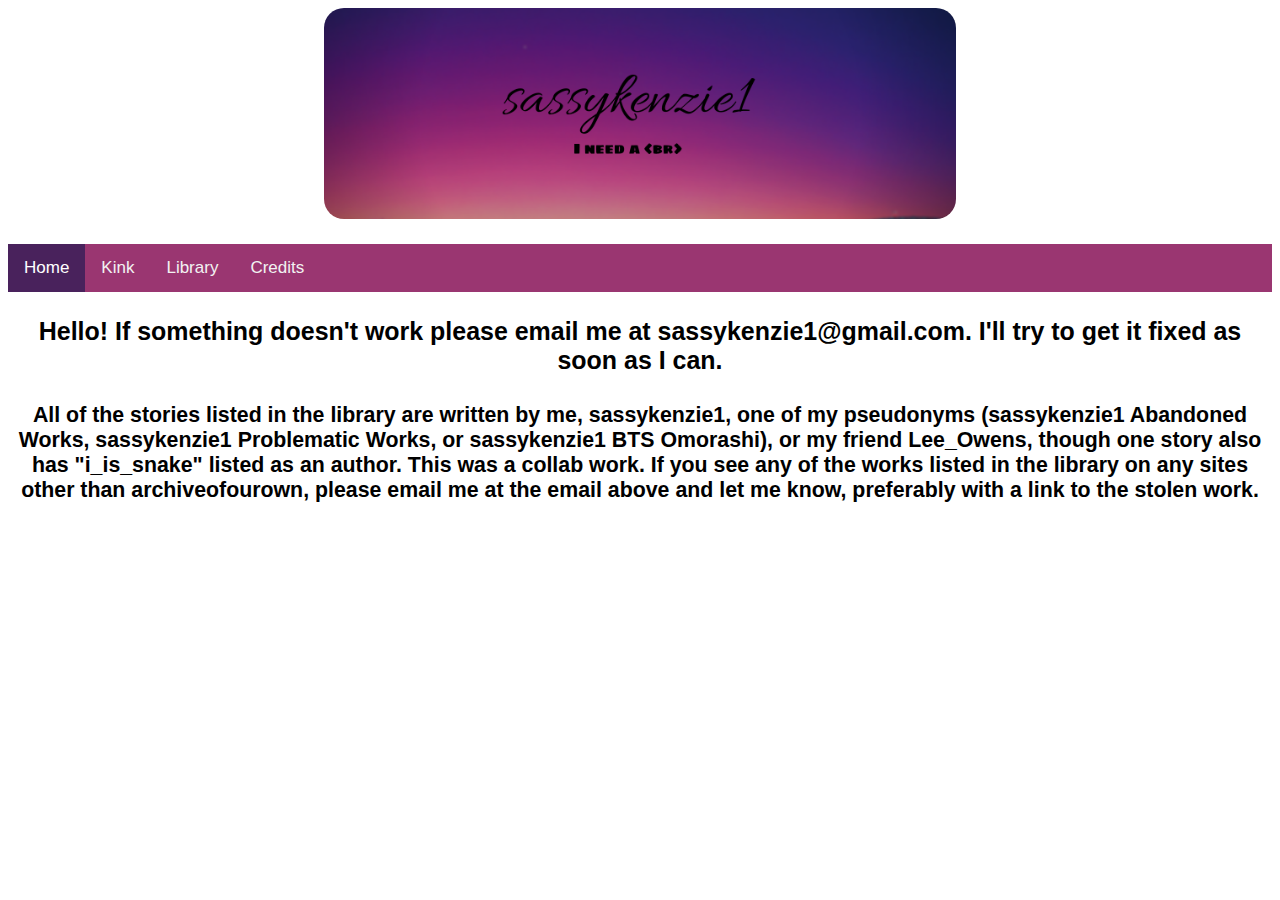
<file: index.html>
<!DOCTYPE html>
<html>
<head>
  <title>I need a <br> - Home</title>
  <link rel="shortcut icon" href="Images/ico.ico">
  <header>
    <img src="Images/sassykenzie1.png" alt=sassykenzie1 width:"100%"/>
    <link rel="stylesheet" href="style.css">
  </header>
</head>
<body>

  <br>

  <div class="topnav" id="myTopnav">
    <a href="index.html" class="active">Home</a>
    <a href="Kink.html">Kink</a>
    <a href="library.html">Library</a>
    <a href="Credits.html">Credits</a>
    <a href="javascript:void(0);" class="icon" onclick="myFunction()">
      <i class="fa fa-bars"></i>
    </a>
  </div>

  <h3>Hello! If something doesn't work please email me at sassykenzie1@gmail.com.
    I'll try to get it fixed as soon as I can.</h3>
  <h4>All of the stories listed in the library are written by me, sassykenzie1,
    one of my pseudonyms (sassykenzie1 Abandoned Works, sassykenzie1 Problematic
    Works, or sassykenzie1 BTS Omorashi), or my friend Lee_Owens, though one story
    also has "i_is_snake" listed as an author. This was a collab work. If you see
    any of the works listed in the library on any sites other than archiveofourown,
    please email me at the email above and let me know, preferably with a link to
    the stolen work.</h4>

</body>
</html>
</file>
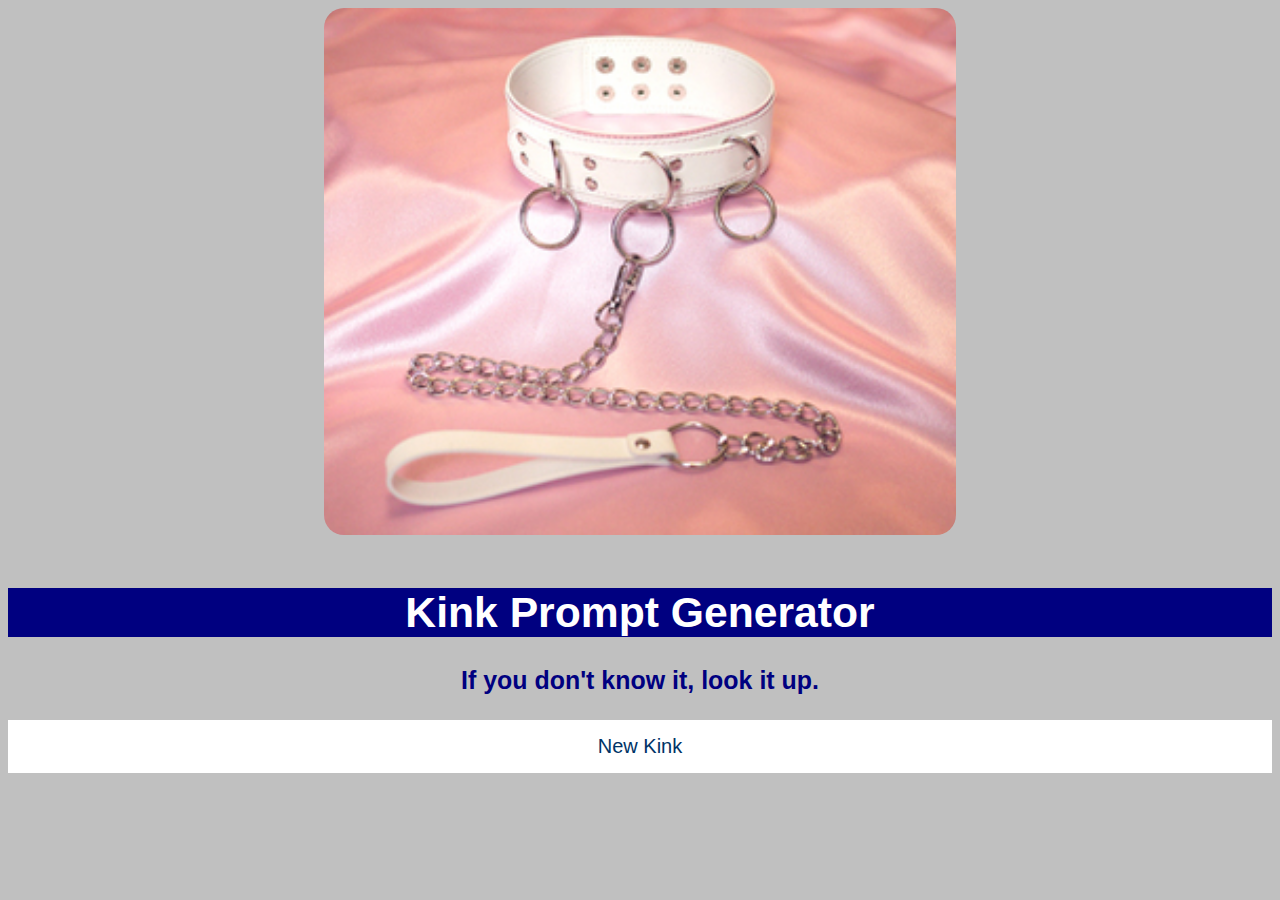
<file: Kink Generator/index.html>
<!DOCTYPE html>
<html>
<head>
  <title>Kink Prompt</title>
  <link rel="stylesheet" href="style.css">
</head>
<body>

  <img src="Cover.jpg" alt="Cover">
  <br>

  <h1>Kink Prompt Generator</h1>

  <h2>
  <div id="quoteDisplay">
      <!-- Kinks will display here -->
  </div>
  </h2>

  <h3>If you don't know it, look it up.</h3>

  <button onclick="newQuote()">New Kink</button>
  <script src="javascript.js"></script>

</body>
</html>
</file>
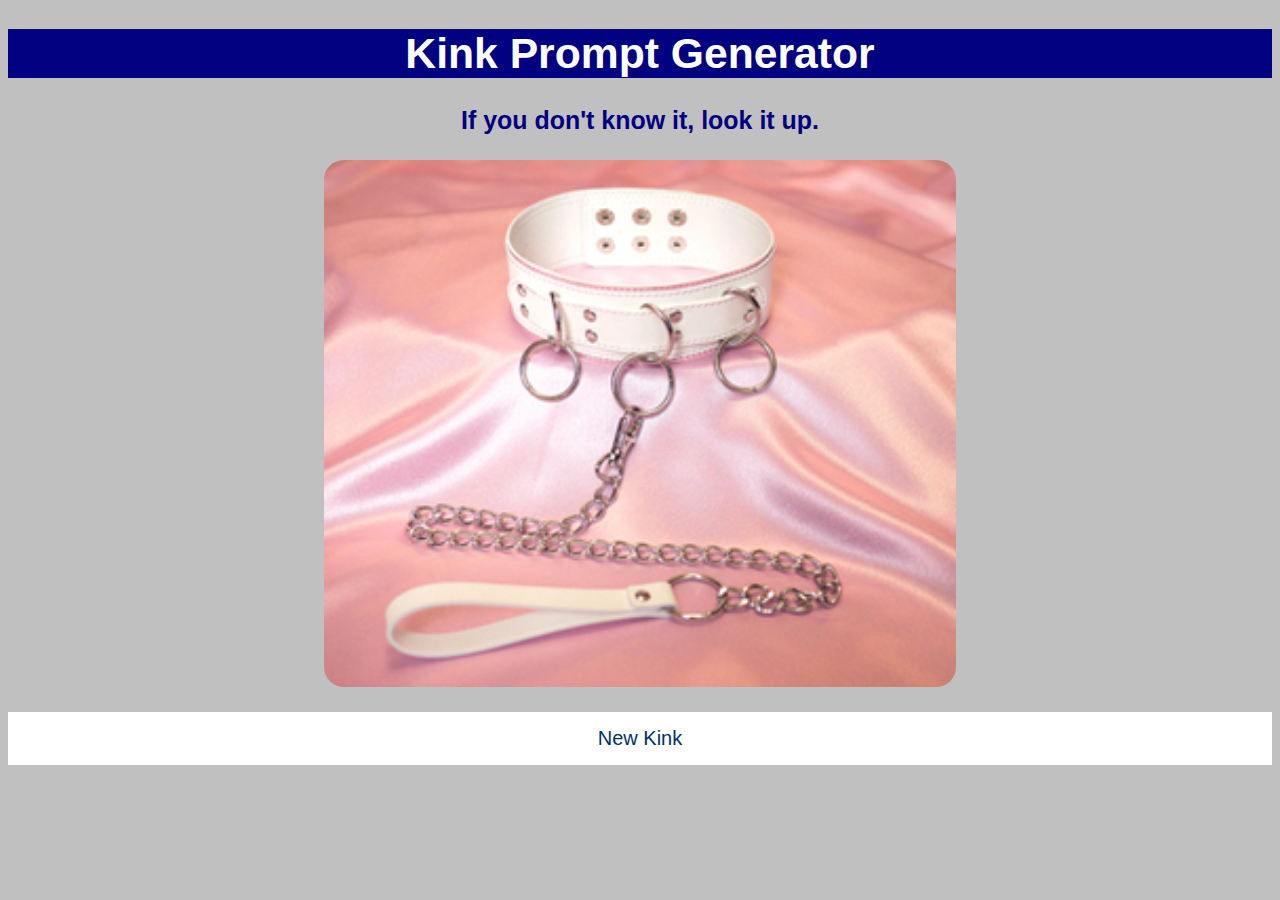
<file: Homepage/Kink Generator/index.html>
<!DOCTYPE html>
<html>
<head>
  <title>Kink Prompt</title>
  <link rel="stylesheet" href="style.css">
</head>
<body>

  <h1>Kink Prompt Generator</h1>

  <h2>
  <div id="quoteDisplay">
      <!-- Kinks will display here -->
  </div>
  </h2>

  <h3>If you don't know it, look it up.</h3>

  <img src="Cover.jpg" alt="Cover">
  <br>

  <button onclick="newQuote()">New Kink</button>
  <script src="javascript.js"></script>

</body>
</html>
</file>
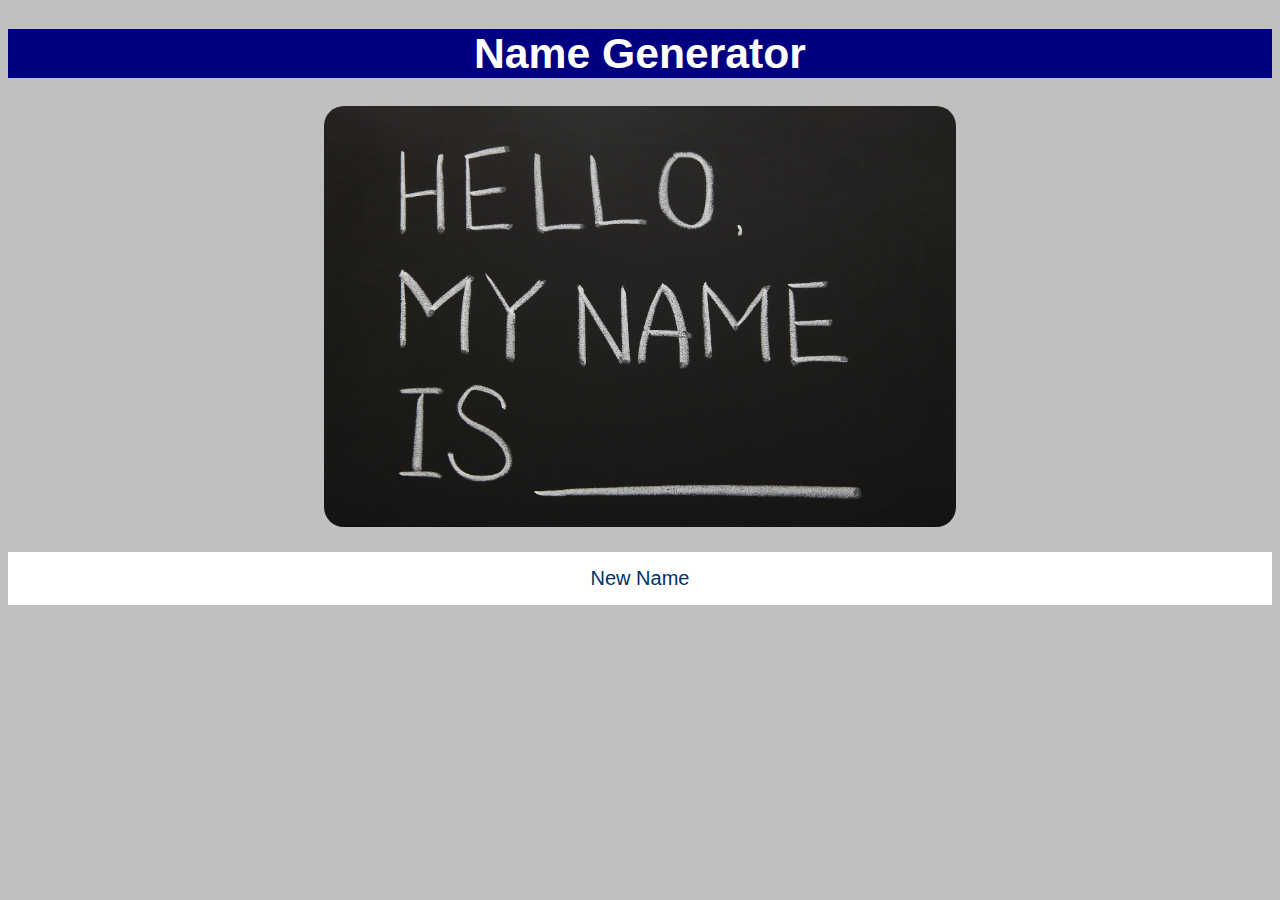
<file: Homepage/Name Generator/index.html>
<!DOCTYPE html>
<html>
<head>
  <title>Name Generator</title>
  <link rel="stylesheet" href="style.css">
</head>
<body>

  <h1>Name Generator</h1>

  <h2>
  <div id="quoteDisplay">
      <!-- Names will display here -->
  </div>
  </h2>


  <img src="Cover.jpg" alt="Cover">
  <br>

  <button onclick="newQuote()">New Name</button>
  <script src="javascript.js"></script>

</body>
</html>
</file>
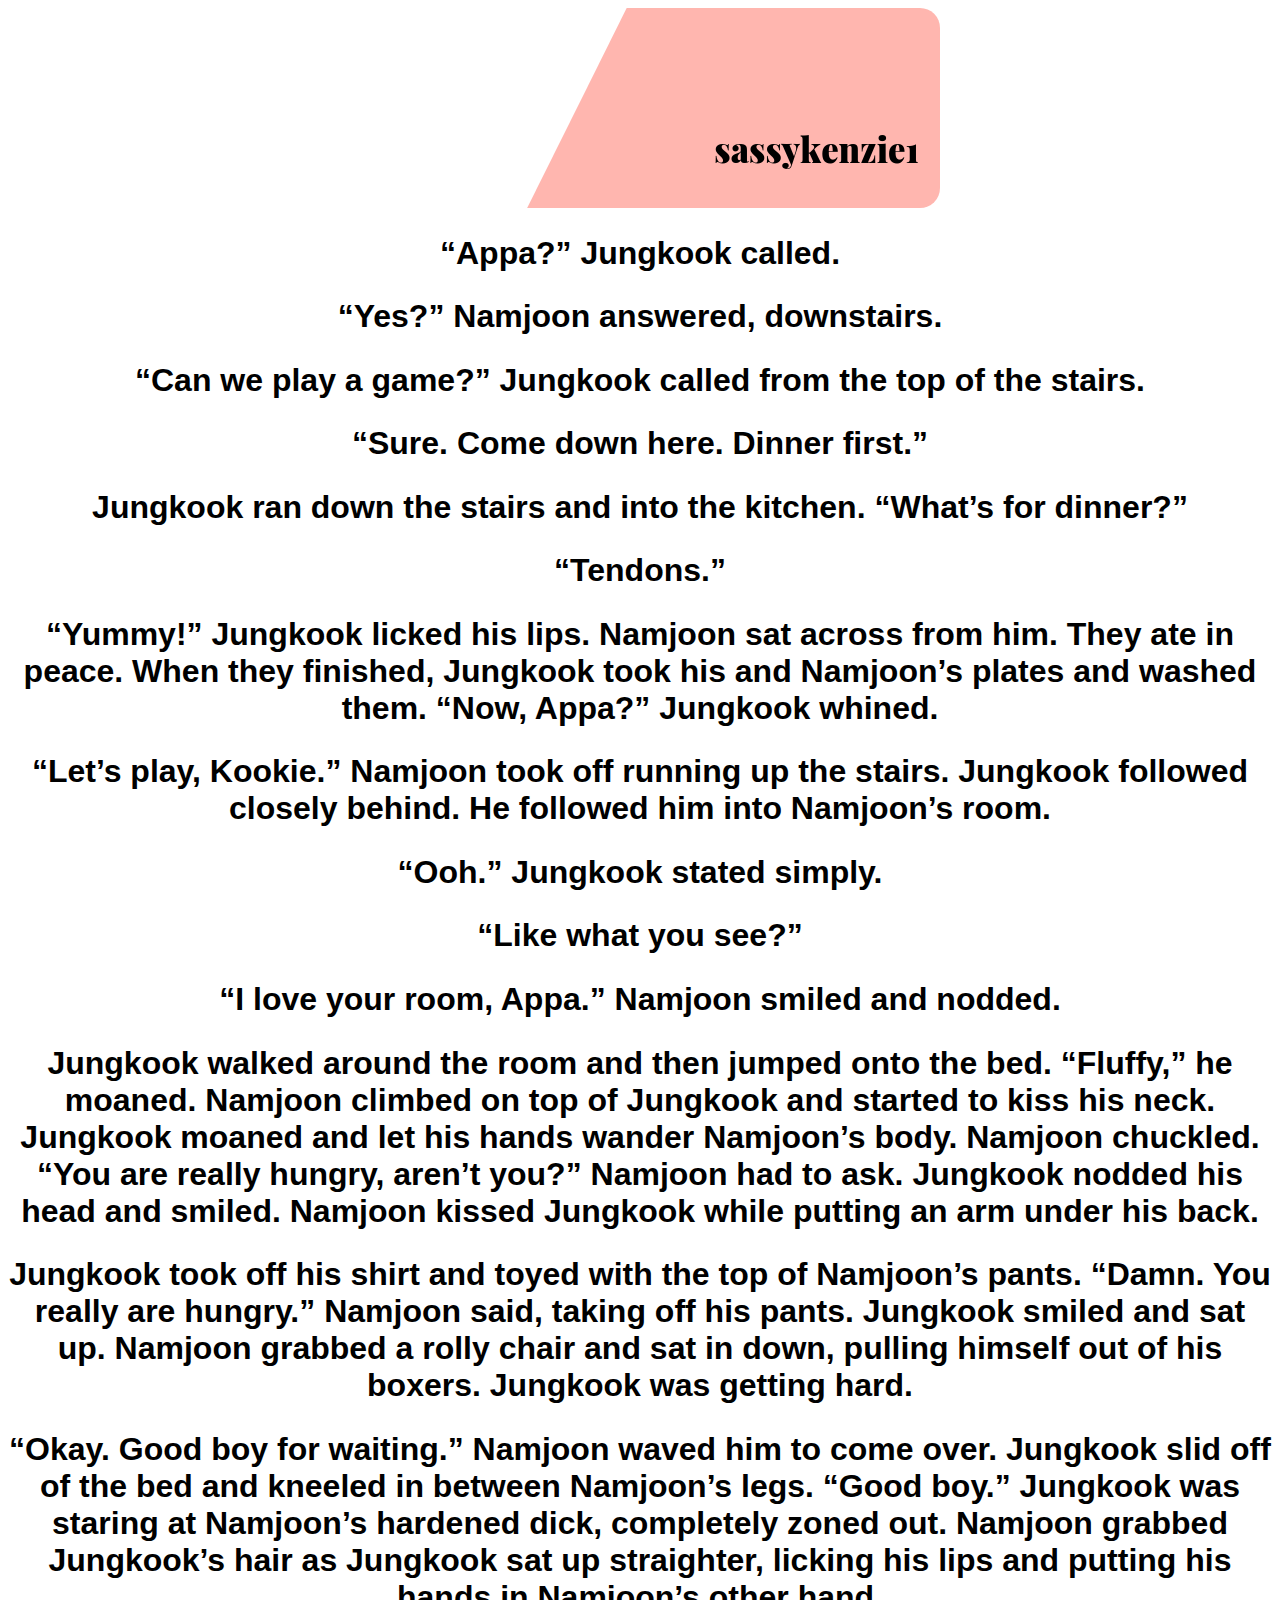
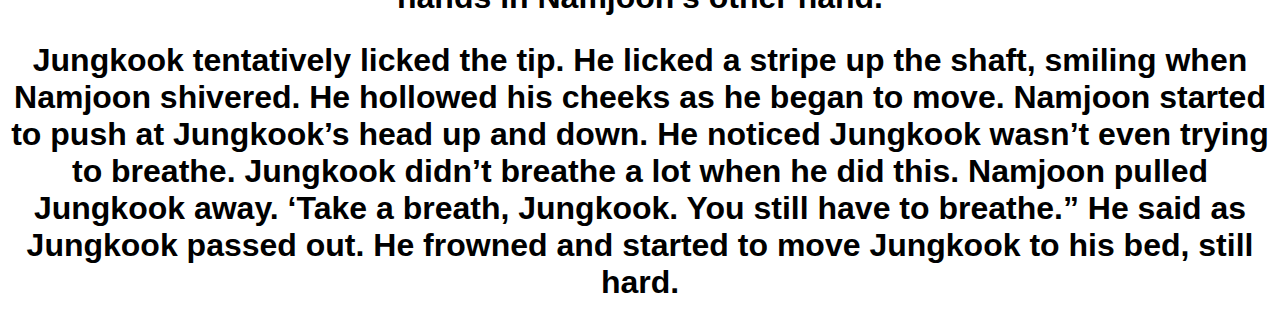
<file: Appa.html>
<!DOCTYPE html>
<html>
<head>
  <title>I need a <br> - "Appa" by Jackson</title>
  <header>
    <img src="sassykenzie1.png" alt=sassykenzie1 width:"100%">
    <link rel="stylesheet" href="style.css">
  </header>
</head>
<body>

<h2>“Appa?” Jungkook called.</h2>

<h2>“Yes?” Namjoon answered, downstairs.</h2>

<h2>“Can we play a game?” Jungkook called from the top of the stairs.</h2>

<h2>“Sure. Come down here. Dinner first.”</h2>

<h2>Jungkook ran down the stairs and into the kitchen. “What’s for dinner?”</h2>

<h2>“Tendons.”</h2>

<h2>“Yummy!” Jungkook licked his lips. Namjoon sat across from him. They ate in
peace. When they finished, Jungkook took his and Namjoon’s plates and washed
them. “Now, Appa?” Jungkook whined.</h2>

<h2>“Let’s play, Kookie.” Namjoon took off running up the stairs. Jungkook followed
closely behind. He followed him into Namjoon’s room.</h2>

<h2>“Ooh.” Jungkook stated simply.</h2>

<h2>“Like what you see?”</h2>

<h2>“I love your room, Appa.” Namjoon smiled and nodded.</h2>

<h2>Jungkook walked around the room and then jumped onto the bed. “Fluffy,” he
moaned. Namjoon climbed on top of Jungkook and started to kiss his neck.
Jungkook moaned and let his hands wander Namjoon’s body. Namjoon chuckled. “You
are really hungry, aren’t you?” Namjoon had to ask. Jungkook nodded his head and
smiled. Namjoon kissed Jungkook while putting an arm under his back.</h2>

<h2>Jungkook took off his shirt and toyed with the top of Namjoon’s pants. “Damn.
You really are hungry.” Namjoon said, taking off his pants. Jungkook smiled and
sat up. Namjoon grabbed a rolly chair and sat in down, pulling himself out of
his boxers. Jungkook was getting hard.</h2>

<h2>“Okay. Good boy for waiting.” Namjoon waved him to come over. Jungkook slid off
of the bed and kneeled in between Namjoon’s legs. “Good boy.” Jungkook was
staring at Namjoon’s hardened dick, completely zoned out. Namjoon grabbed
Jungkook’s hair as Jungkook sat up straighter, licking his lips and putting his
hands in Namjoon’s other hand.</h2>

<h2>Jungkook tentatively licked the tip. He licked a stripe up the shaft, smiling
when Namjoon shivered. He hollowed his cheeks as he began to move. Namjoon
started to push at Jungkook’s head up and down. He noticed Jungkook wasn’t even
trying to breathe. Jungkook didn’t breathe a lot when he did this. Namjoon
pulled Jungkook away. ‘Take a breath, Jungkook. You still have to breathe.” He
said as Jungkook passed out. He frowned and started to move Jungkook to his bed,
still hard.</h2>

</body>
</html>
</file>
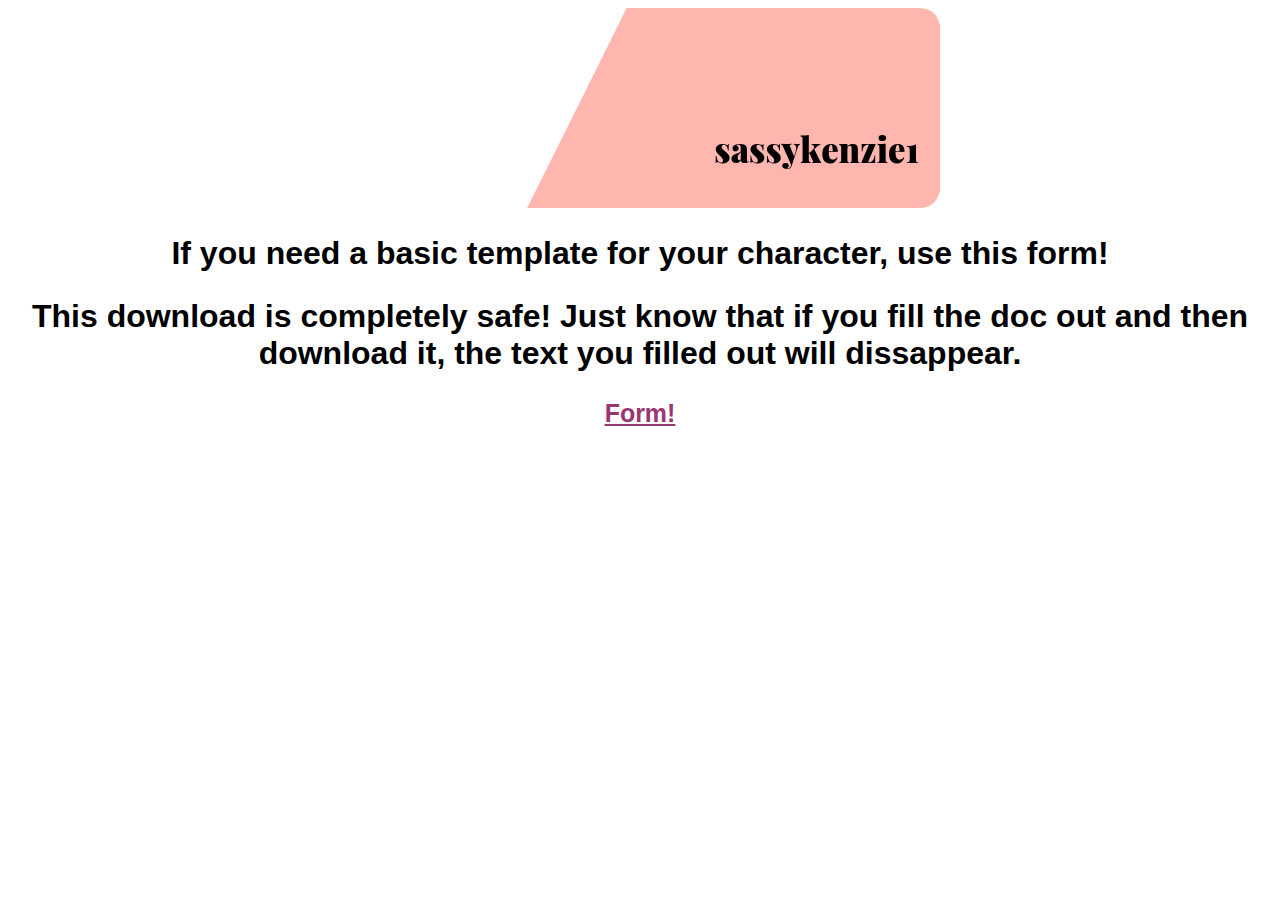
<file: CharacterDoc.html>
<!DOCTYPE html>
<html>
<head>
  <title>I need a <br> - Character Creation Template</title>
  <link rel="shortcut icon" href="ico.ico">
  <header>
    <img src="sassykenzie1.png" alt=sassykenzie1 width:"100%">
    <link rel="stylesheet" href="style.css">
</header>
</head>
<body>

  <h2>If you need a basic template for your character, use this form!</h2>
  <h2>This download is completely safe! Just know that if you fill the doc out
    and then download it, the text you filled out will dissappear.</h2>
  <h3><a href="https://www.mediafire.com/file/srimbaw2cmauyui/Form.pdf/file">Form!</a></h3>


</body>
</html>
</file>
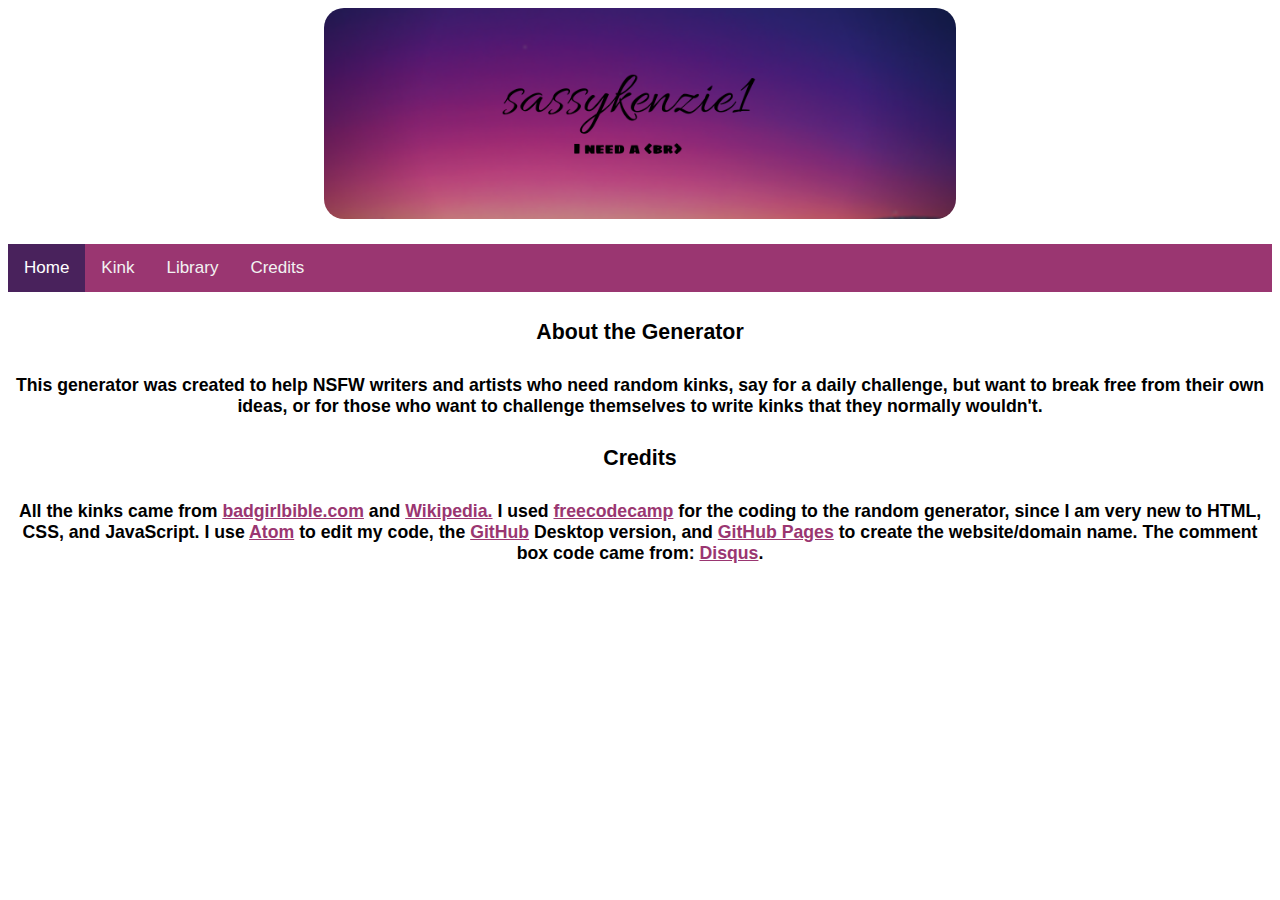
<file: Credits.html>
<!DOCTYPE html>
<html>
<head>
  <title>I need a <br> - Credits</title>
  <link rel="shortcut icon" href="Images/ico.ico">
  <header>
    <a href="index.html"><img src="Images/sassykenzie1.png" alt=sassykenzie1 width:"100%"/></a>
    <link rel="stylesheet" href="style.css">
  </header>
</head>
<body>

  <br>


  <div class="topnav" id="myTopnav">
    <a href="index.html" class="active">Home</a>
    <a href="Kink.html">Kink</a>
    <a href="library.html">Library</a>
    <a href="Credits.html">Credits</a>
    <a href="javascript:void(0);" class="icon" onclick="myFunction()">
      <i class="fa fa-bars"></i>
    </a>
  </div>

  <h4>About the Generator</h4>
  <h5>This generator was created to help NSFW writers and artists who need
    random kinks, say for a daily challenge, but want to break free from their
    own ideas, or for those who want to challenge themselves to write kinks
    that they normally wouldn't. </h5>

  <h4>Credits</h4>
  <h5>All the kinks came from <a href="https://badgirlsbible.com/list-of-kinks-and-fetishes">badgirlbible.com</a>
    and <a href="https://en.wikipedia.org/wiki/List_of_paraphilias">Wikipedia.</a>
    I used <a href="https://medium.freecodecamp.org/creating-a-bare-bones-quote-generator-with-javascript-and-html-for-absolute-beginners-5264e1725f08">freecodecamp</a> for the coding to the random generator,
    since I am very new to HTML, CSS, and JavaScript. I use <a href="https://atom.io/">Atom</a>
    to edit my code, the <a href="https://github.com/">GitHub</a> Desktop version, and <a href="https://pages.github.com/">GitHub Pages</a>
    to create the website/domain name.
    The comment box code came from: <a href="https://disqus.com/">Disqus</a>.
  </h5>

</body>
</html>
</file>
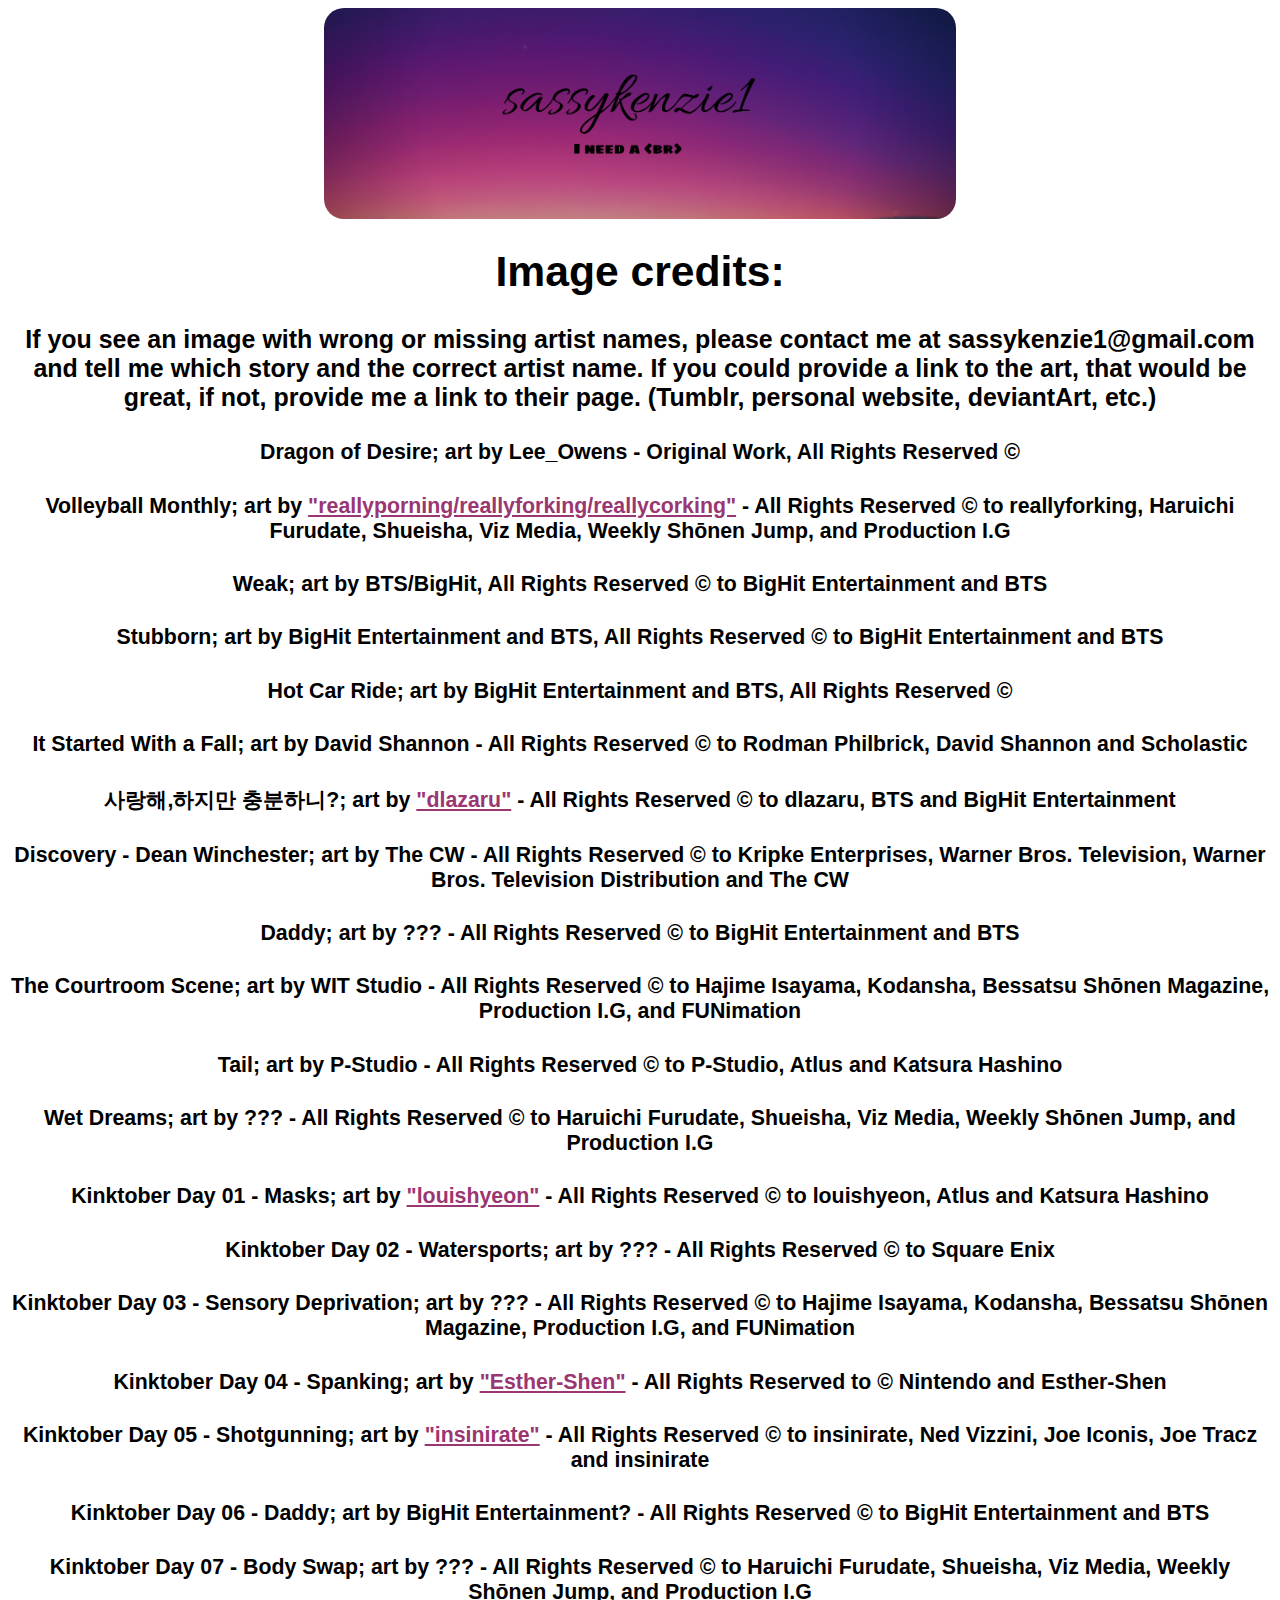
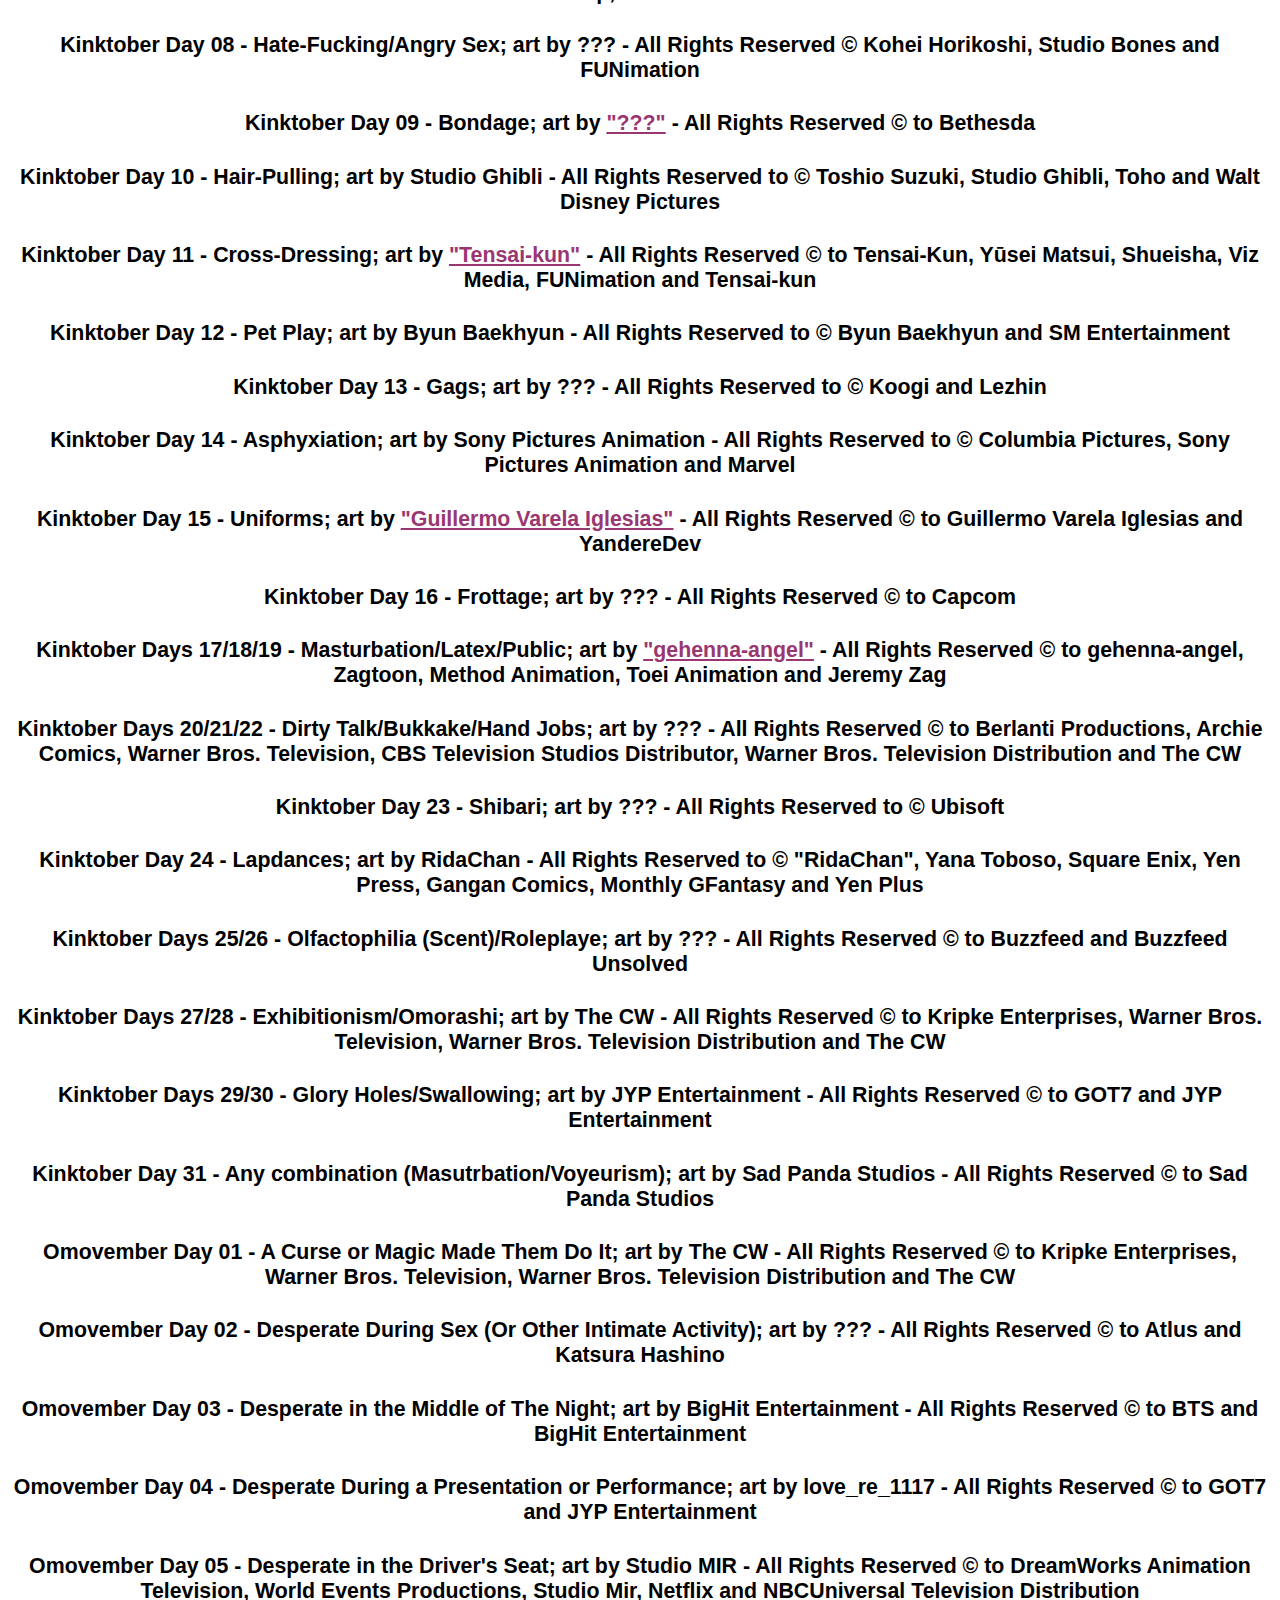
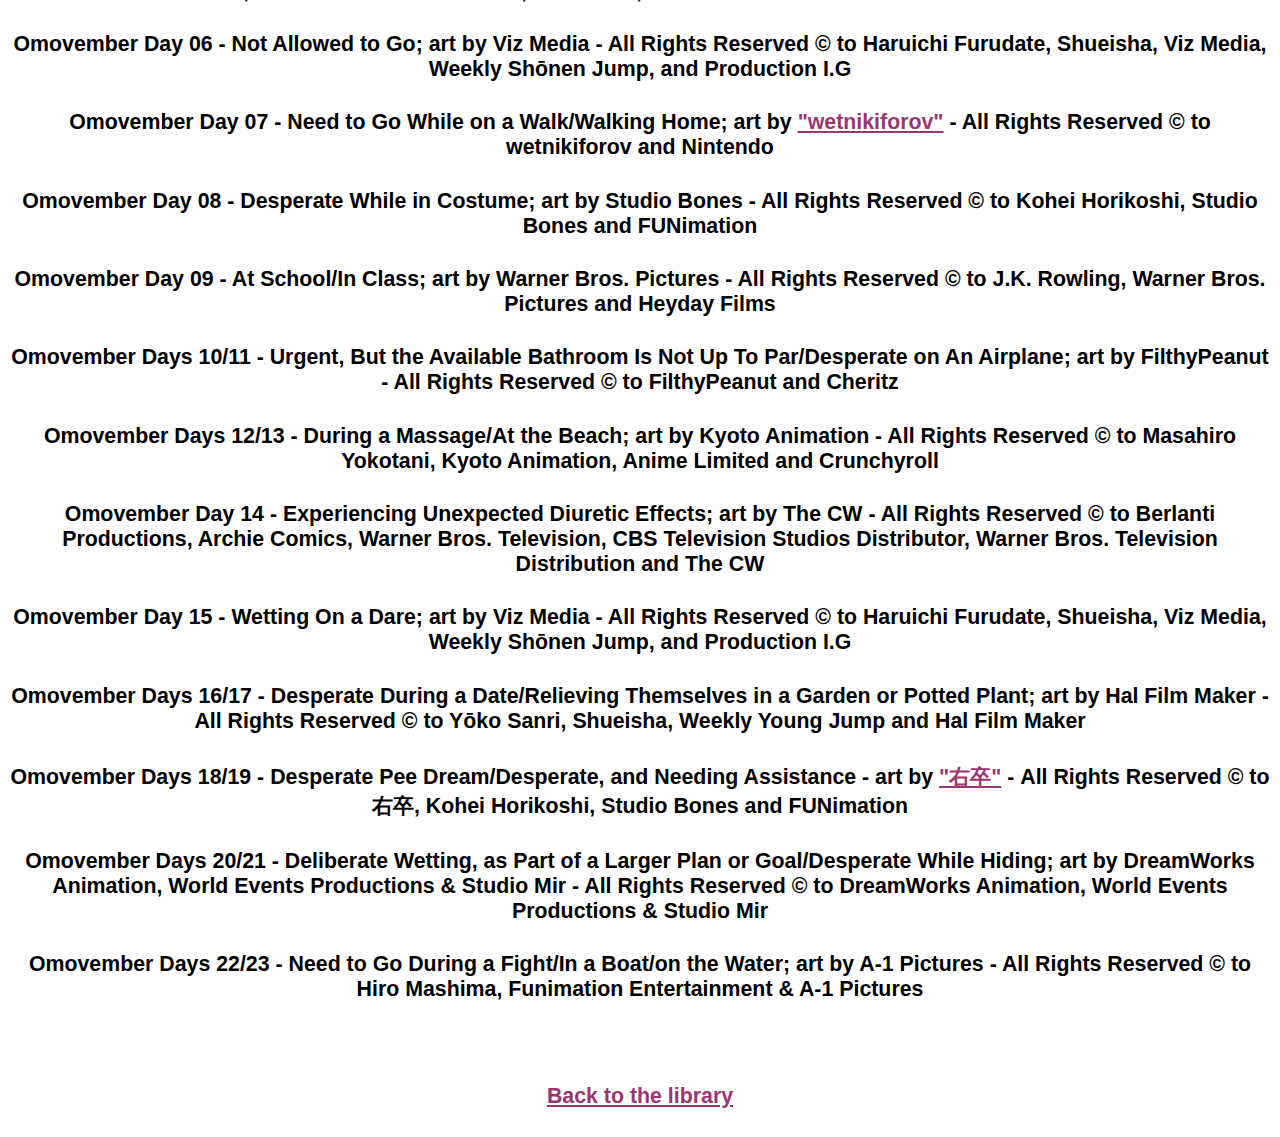
<file: ImageCredit.html>
<!DOCTYPE html>
<html>
<head>
  <title>I need a <br> - Image Credit</title>
  <link rel="shortcut icon" href="Images/ico.ico">
  <header>
    <a href="index.html"><img src="Images/sassykenzie1.png" alt=sassykenzie1 width:"100%"/></a>
    <link rel="stylesheet" href="style.css">

  </header>
</head>
<body>

  <h1>Image credits:</h1>

  <h3>If you see an image with wrong or missing artist names, please contact me at sassykenzie1@gmail.com and tell me which story and the correct artist name. If you could provide a link to the art, that would be great, if not, provide me a link to their page. (Tumblr, personal website, deviantArt, etc.)</h3>
  <h4>Dragon of Desire; art by Lee_Owens - Original Work, All Rights Reserved ©</h4>
  <h4>Volleyball Monthly; art by <a href="https://twitter.com/reallyforking/status/864721934558351360">"reallyporning/reallyforking/reallycorking"</a> -
    All Rights Reserved © to reallyforking, Haruichi Furudate, Shueisha, Viz Media, Weekly Shōnen Jump, and Production I.G</h4>
  <h4>Weak; art by BTS/BigHit, All Rights Reserved © to BigHit Entertainment and BTS</h4>
  <h4>Stubborn; art by BigHit Entertainment and BTS, All Rights Reserved © to BigHit Entertainment and BTS</h4>
  <h4>Hot Car Ride; art by BigHit Entertainment and BTS, All Rights Reserved ©</h4>
  <h4>It Started With a Fall; art by David Shannon - All Rights Reserved © to Rodman Philbrick, David Shannon and Scholastic</h4>
  <h4>사랑해,하지만 충분하니?; art by <a href="https://www.deviantart.com/dlazaru/art/V-Bangtan-Boys-BTS-540010019">"dlazaru"</a> - All Rights Reserved © to dlazaru, BTS and BigHit Entertainment</h4>
  <h4>Discovery - Dean Winchester; art by The CW - All Rights Reserved © to Kripke Enterprises, Warner Bros. Television, Warner Bros. Television Distribution and The CW</h4>
  <h4>Daddy; art by ??? - All Rights Reserved © to BigHit Entertainment and BTS</h4>
  <h4>The Courtroom Scene; art by WIT Studio - All Rights Reserved © to Hajime Isayama, Kodansha, Bessatsu Shōnen Magazine, Production I.G, and FUNimation</h4>
  <h4>Tail; art by P-Studio - All Rights Reserved © to P-Studio, Atlus and Katsura Hashino</h4>
  <h4>Wet Dreams; art by ??? - All Rights Reserved © to Haruichi Furudate, Shueisha, Viz Media, Weekly Shōnen Jump, and Production I.G</h4>
  <h4>Kinktober Day 01 -  Masks; art by <a href="https://louishyeon.tumblr.com/post/168432311133/concentrate-charge">"louishyeon"</a> - All Rights Reserved © to louishyeon, Atlus and Katsura Hashino</h4>
  <h4>Kinktober Day 02 - Watersports; art by ??? - All Rights Reserved © to Square Enix</h4>
  <h4>Kinktober Day 03 - Sensory Deprivation; art by ??? - All Rights Reserved © to Hajime Isayama, Kodansha, Bessatsu Shōnen Magazine, Production I.G, and FUNimation</h4>
  <h4>Kinktober Day 04 - Spanking; art by <a href="https://www.deviantart.com/esther-shen/art/RED-680191728">"Esther-Shen"</a> - All Rights Reserved to © Nintendo and Esther-Shen</h4>
  <h4>Kinktober Day 05 - Shotgunning; art by <a href="https://www.deviantart.com/insinirate/art/nirvana-682020243">"insinirate"</a> - All Rights Reserved © to insinirate, Ned Vizzini, Joe Iconis, Joe Tracz and insinirate</h4>
  <h4>Kinktober Day 06 - Daddy; art by BigHit Entertainment? - All Rights Reserved © to BigHit Entertainment and BTS</h4>
  <h4>Kinktober Day 07 - Body Swap; art by ??? - All Rights Reserved © to Haruichi Furudate, Shueisha, Viz Media, Weekly Shōnen Jump, and Production I.G</h4>
  <h4>Kinktober Day 08 - Hate-Fucking/Angry Sex; art by ??? - All Rights Reserved © Kohei Horikoshi, Studio Bones and FUNimation</h4>
  <h4>Kinktober Day 09 - Bondage; art by <a href="https://rule34.xxx/index.php?page=post&s=view&id=1447203">"???"</a> - All Rights Reserved © to Bethesda</h4>
  <h4>Kinktober Day 10 - Hair-Pulling; art by Studio Ghibli - All Rights Reserved to © Toshio Suzuki, Studio Ghibli, Toho and Walt Disney Pictures</h4>
  <h4>Kinktober Day 11 - Cross-Dressing; art by <a href="https://www.zerochan.net/1622506">"Tensai-kun"</a> - All Rights Reserved © to Tensai-Kun, Yūsei Matsui, Shueisha,
Viz Media, FUNimation and Tensai-kun</h4>
  <h4>Kinktober Day 12 - Pet Play; art by Byun Baekhyun - All Rights Reserved to © Byun Baekhyun and SM Entertainment</h4>
  <h4>Kinktober Day 13 - Gags; art by ??? - All Rights Reserved to © Koogi and Lezhin</h4>
  <h4>Kinktober Day 14 - Asphyxiation; art by Sony Pictures Animation - All Rights Reserved to © Columbia Pictures, Sony Pictures Animation and Marvel</h4>
  <h4>Kinktober Day 15 - Uniforms; art by <a href="https://www.deviantart.com/kjech">"Guillermo Varela Iglesias"</a> - All Rights Reserved © to Guillermo Varela Iglesias and YandereDev</h4>
  <h4>Kinktober Day 16 - Frottage; art by ??? - All Rights Reserved © to Capcom</h4>
  <h4>Kinktober Days 17/18/19 - Masturbation/Latex/Public; art by <a href="https://www.deviantart.com/gehenna-angel/art/Sexy-Chat-Noir-587297108">"gehenna-angel"</a> - All Rights Reserved © to gehenna-angel, Zagtoon,
  Method Animation, Toei Animation and Jeremy Zag</h4>
  <h4>Kinktober Days 20/21/22 - Dirty Talk/Bukkake/Hand Jobs; art by ??? - All Rights Reserved © to Berlanti Productions, Archie Comics, Warner Bros. Television, CBS Television Studios Distributor,
  Warner Bros. Television Distribution and The CW</h4>
  <h4>Kinktober Day 23 - Shibari; art by ??? - All Rights Reserved to © Ubisoft</h4>
  <h4>Kinktober Day 24 - Lapdances; art by RidaChan - All Rights Reserved to © <href="https://www.deviantart.com/ridachan/art/Tied-together-188786857">"RidaChan"</a>, Yana Toboso, Square Enix, Yen Press, Gangan Comics, Monthly GFantasy and Yen Plus</h4>
  <h4>Kinktober Days 25/26 - Olfactophilia (Scent)/Roleplaye; art by ??? - All Rights Reserved © to Buzzfeed and Buzzfeed Unsolved</h4>
  <h4>Kinktober Days 27/28 - Exhibitionism/Omorashi; art by The CW - All Rights Reserved © to Kripke Enterprises, Warner Bros. Television, Warner Bros. Television Distribution and The CW</h4>
  <h4>Kinktober Days 29/30 - Glory Holes/Swallowing; art by JYP Entertainment - All Rights Reserved © to GOT7 and JYP Entertainment</h4>
  <h4>Kinktober Day 31 - Any combination (Masutrbation/Voyeurism); art by Sad Panda Studios - All Rights Reserved © to Sad Panda Studios</h4>
  <h4>Omovember Day 01 - A Curse or Magic Made Them Do It; art by The CW - All Rights Reserved © to Kripke Enterprises, Warner Bros. Television, Warner Bros. Television Distribution and The CW</h4>
  <h4>Omovember Day 02 - Desperate During Sex (Or Other Intimate Activity); art by ??? - All Rights Reserved © to Atlus and Katsura Hashino</h4>
  <h4>Omovember Day 03 - Desperate in the Middle of The Night; art by BigHit Entertainment - All Rights Reserved © to BTS and BigHit Entertainment</h4>
  <h4>Omovember Day 04 - Desperate During a Presentation or Performance; art by love_re_1117 - All Rights Reserved © to GOT7 and JYP Entertainment</h4>
  <h4>Omovember Day 05 - Desperate in the Driver's Seat; art by Studio MIR - All Rights Reserved © to DreamWorks Animation Television, World Events Productions, Studio Mir, Netflix and NBCUniversal Television Distribution</h4>
  <h4>Omovember Day 06 - Not Allowed to Go; art by Viz Media - All Rights Reserved © to Haruichi Furudate, Shueisha, Viz Media, Weekly Shōnen Jump, and Production I.G</h4>
  <h4>Omovember Day 07 - Need to Go While on a Walk/Walking Home; art by <a href="https://wetnikiforov.tumblr.com/post/158472547185">"wetnikiforov"</a> - All Rights Reserved © to wetnikiforov and Nintendo</h4>
  <h4>Omovember Day 08 - Desperate While in Costume; art by Studio Bones - All Rights Reserved © to Kohei Horikoshi, Studio Bones and FUNimation</h4>
  <h4>Omovember Day 09 - At School/In Class; art by Warner Bros. Pictures - All Rights Reserved © to J.K. Rowling, Warner Bros. Pictures and Heyday Films</h4>
  <h4>Omovember Days 10/11 - Urgent, But the Available Bathroom Is Not Up To Par/Desperate on An Airplane; art by FilthyPeanut - All Rights Reserved © to FilthyPeanut and Cheritz</h4>
  <h4>Omovember Days 12/13 - During a Massage/At the Beach; art by Kyoto Animation - All Rights Reserved © to Masahiro Yokotani, Kyoto Animation, Anime Limited and Crunchyroll</h4>
  <h4>Omovember Day 14 - Experiencing Unexpected Diuretic Effects; art by The CW - All Rights Reserved © to Berlanti Productions, Archie Comics, Warner Bros. Television, CBS Television Studios Distributor,
  Warner Bros. Television Distribution and The CW</h4>
  <h4>Omovember Day 15 - Wetting On a Dare; art by Viz Media - All Rights Reserved © to Haruichi Furudate, Shueisha, Viz Media, Weekly Shōnen Jump, and Production I.G</h4>
  <h4>Omovember Days 16/17 - Desperate During a Date/Relieving Themselves in a Garden or Potted Plant; art by Hal Film Maker - All Rights Reserved © to Yōko Sanri, Shueisha, Weekly Young Jump and Hal Film Maker</h4>
  <h4>Omovember Days 18/19 - Desperate Pee Dream/Desperate, and Needing Assistance - art by <a href="https://www.pixiv.net/en/artworks/75662055">"右卒"</a> - All Rights Reserved © to 右卒, Kohei Horikoshi, Studio Bones and FUNimation</h4>
  <h4>Omovember Days 20/21 - Deliberate Wetting, as Part of a Larger Plan or Goal/Desperate While Hiding; art by DreamWorks Animation, World Events Productions & Studio Mir - All Rights Reserved © to DreamWorks Animation, World Events Productions & Studio Mir</h4>
  <h4>Omovember Days 22/23 - Need to Go During a Fight/In a Boat/on the Water; art by A-1 Pictures - All Rights Reserved © to Hiro Mashima, Funimation Entertainment & A-1 Pictures</h4>


<br>
<h4><a href="library.html">Back to the library</a></h4>

</body>
</html>
</file>
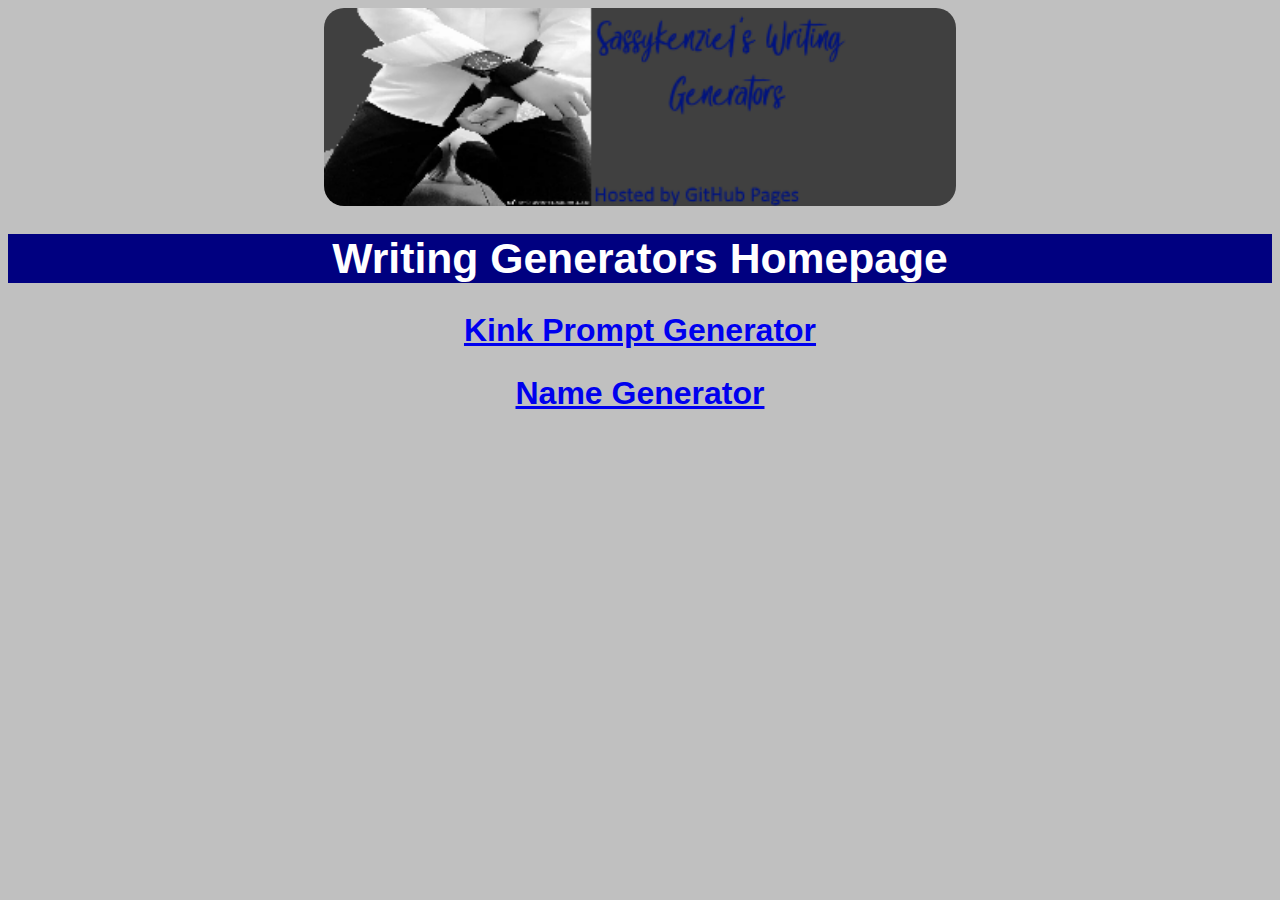
<file: index1.html>
<!DOCTYPE html>
<html>
<head>
  <title>Writing Generators</title>
  <link rel="stylesheet" href="style1.css">
  <img src="Banner.png" alt="Banner" style=width:50%;>
<body>

  <h1>Writing Generators Homepage</h1>
	<h2><a href = "index.html">Kink Prompt Generator</h2></a>
  <h2><a href = "index2.html">Name Generator</h2></a>
</body>
</html>
</file>
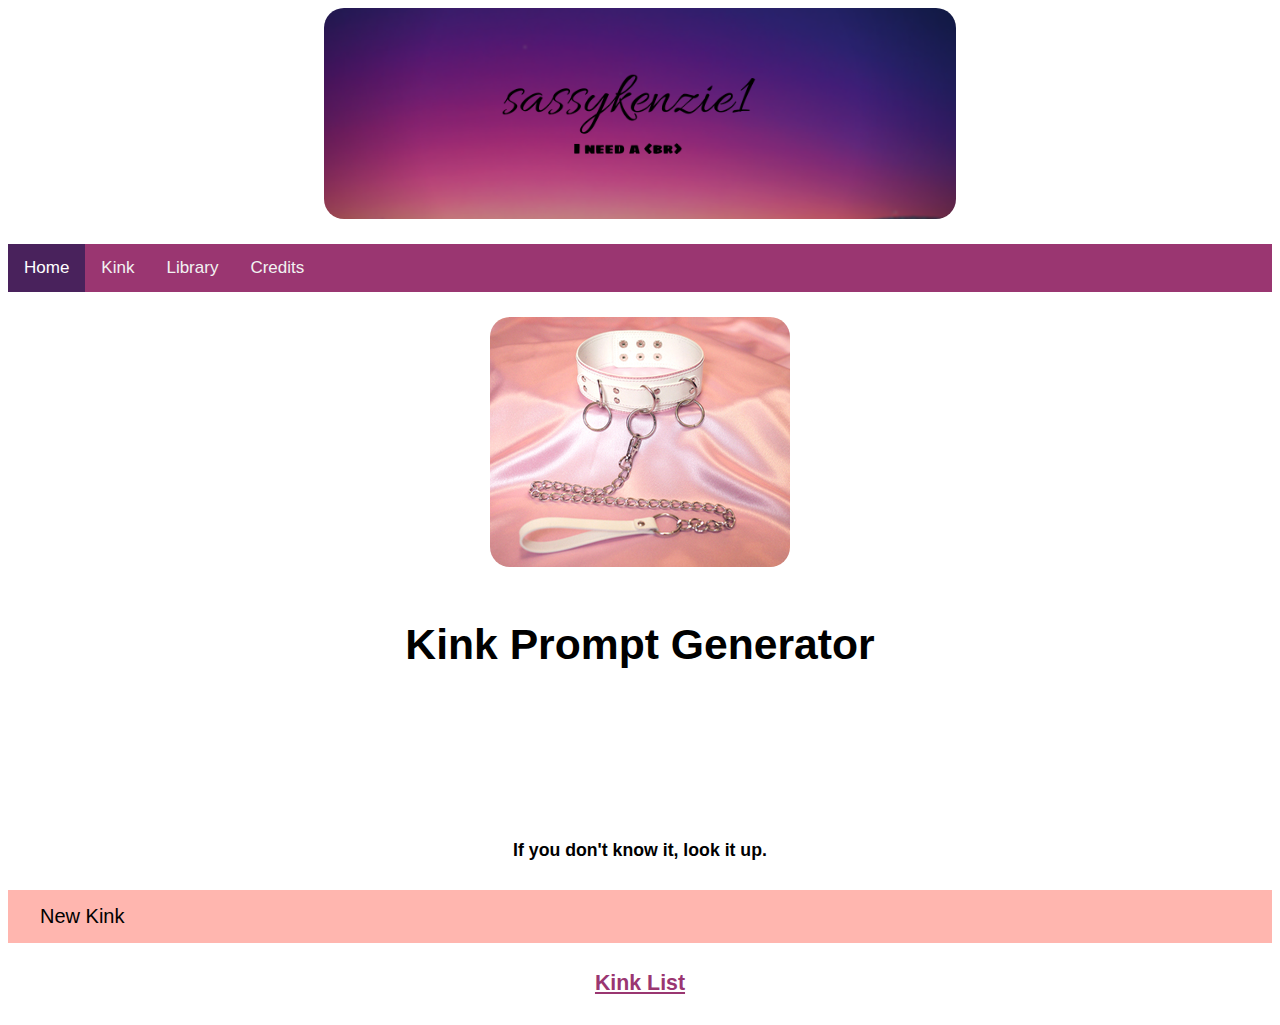
<file: Kink.html>
<!DOCTYPE html>
<html>
<head>
  <title>I need a <br> - Kink Generator</title>
  <link rel="shortcut icon" href="Images/ico.ico">
  <header>
    <img src="Images/sassykenzie1.png" alt=sassykenzie1 width:"100%"/>
    <link rel="stylesheet" href="style.css">
  </header>
</head>
<body>

  <br>


  <div class="topnav" id="myTopnav">
    <a href="index.html" class="active">Home</a>
    <a href="Kink.html">Kink</a>
    <a href="library.html">Library</a>
    <a href="Credits.html">Credits</a>
    <a href="javascript:void(0);" class="icon" onclick="myFunction()">
      <i class="fa fa-bars"></i>
    </a>
  </div>

  <br>
  <img src="Images/Cover.jpg" alt="Cover">
  <br>

  <h1>Kink Prompt Generator</h1>
  <marquee><h1>WARNING: NSFW CONTENT! PROCEED WITH CAUTION!</h1></marquee>

<br>

  <h4>
  <div id="quoteDisplay">
      <!-- Kinks will display here -->
  </div>
  </h4>

  <h5>If you don't know it, look it up.</h5>

  <button onclick="newQuote()" type="submit">New Kink</button>
  <script src="javascript.js"></script>

  <h4><a href=kinklist.html>Kink List</a></h4>
</body>
</html>
</file>
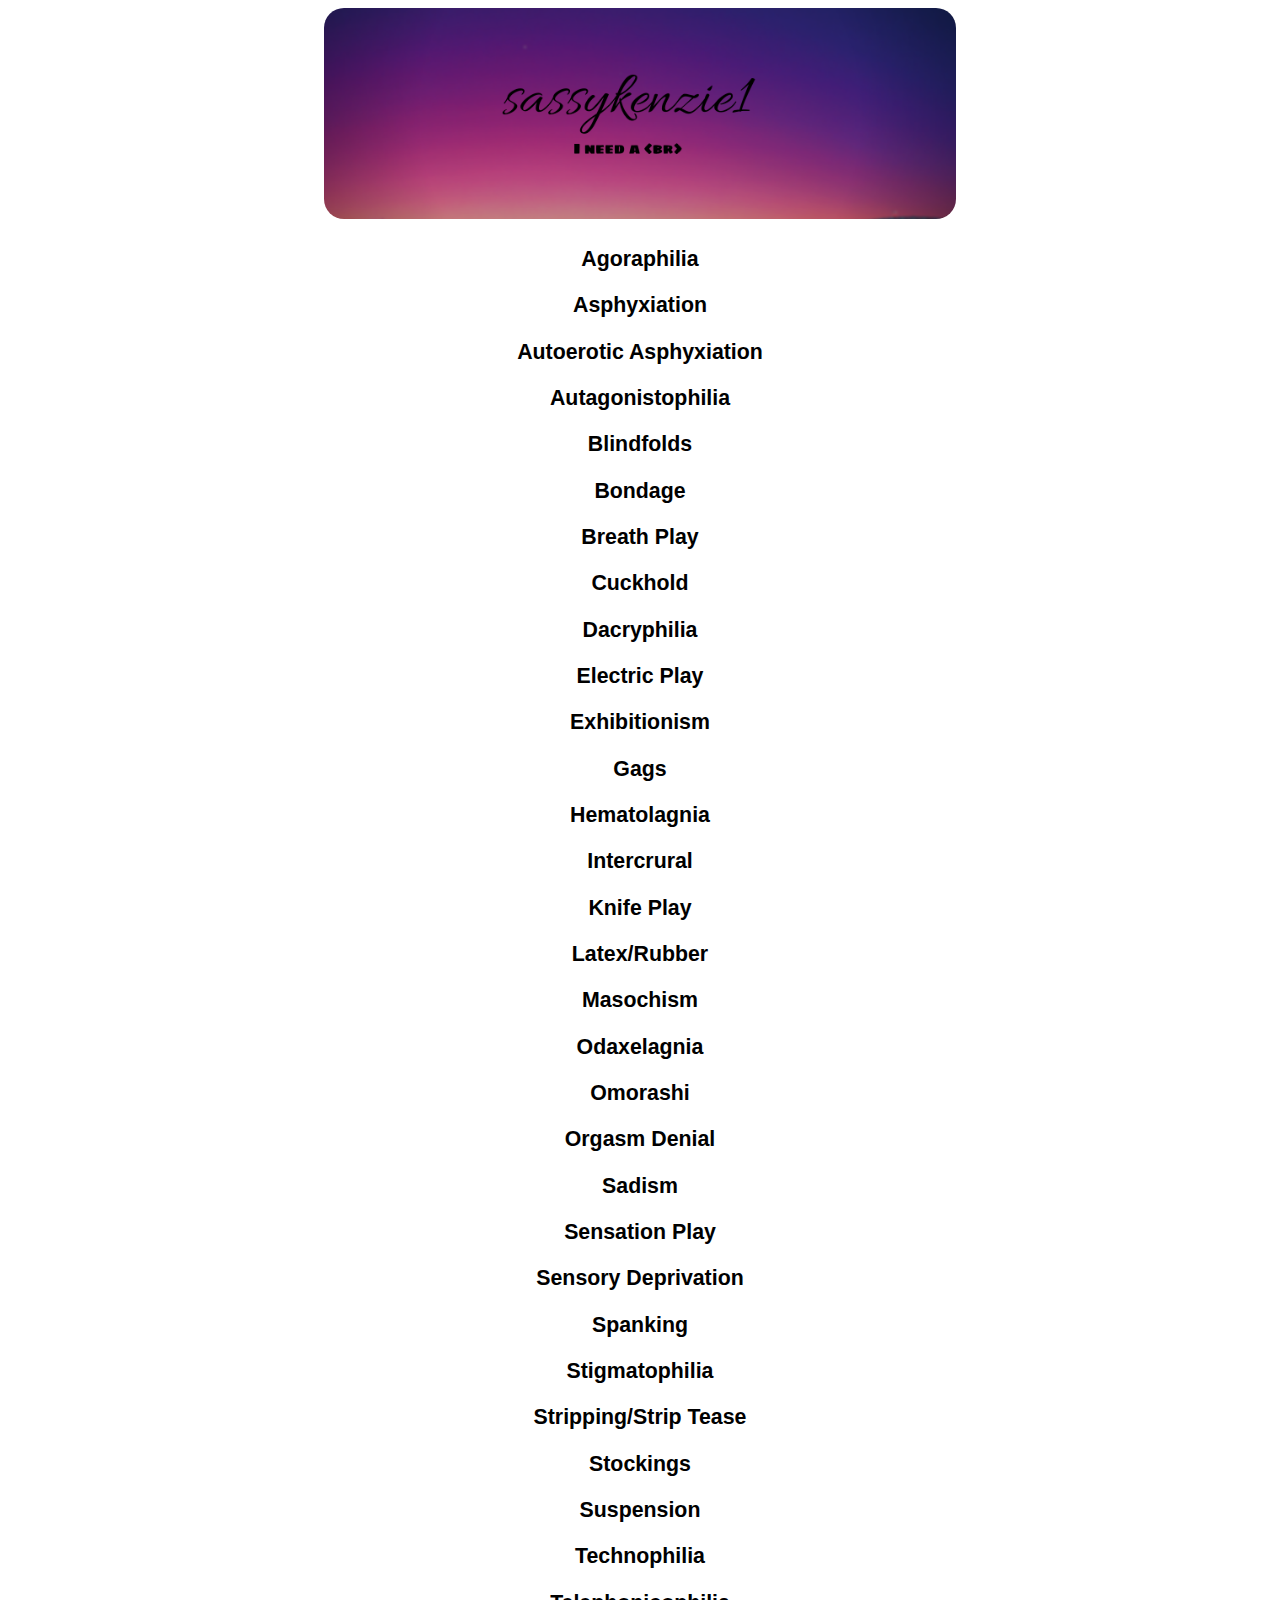
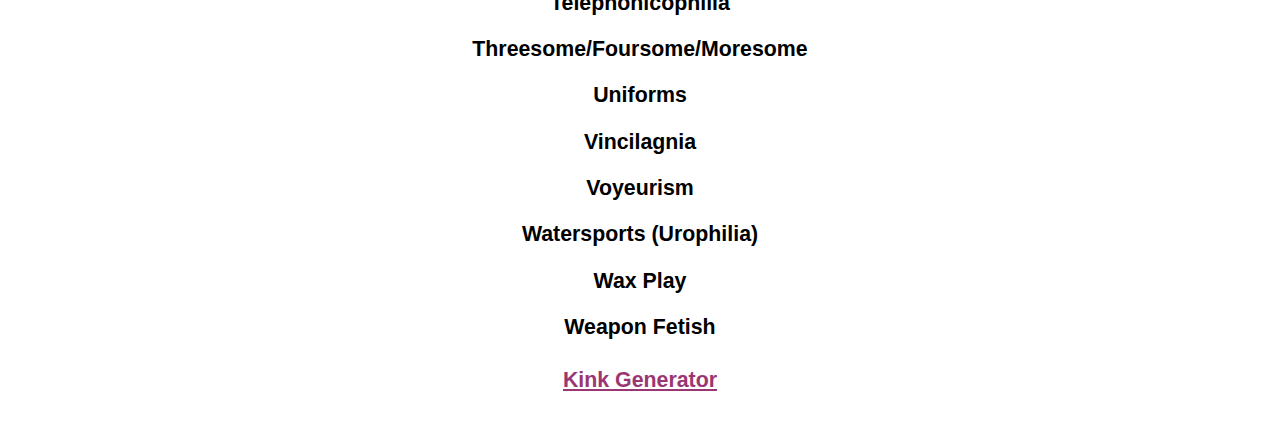
<file: kinklist.html>
<!DOCTYPE html>
<html>
<head>
  <title>I need a <br> - Kink List</title>
  <link rel="shortcut icon" href="Images/ico.ico">
  <header>
    <a href="index.html"><img src="Images/sassykenzie1.png" alt=sassykenzie1 width:"100%"/></a>
    <link rel="stylesheet" href="style.css">
  </header>
</head>
<body>

  <h4>
  <p>Agoraphilia<p>
  <p>Asphyxiation<p>
  <p>Autoerotic Asphyxiation<p>
  <p>Autagonistophilia<p>
  <p>Blindfolds<p>
  <p>Bondage<p>
  <p>Breath Play<p>
  <p>Cuckhold<p>
  <p>Dacryphilia<p>
  <p>Electric Play<p>
  <p>Exhibitionism<p>
  <p>Gags<p>
  <p>Hematolagnia<p>
  <p>Intercrural<p>
  <p>Knife Play<p>
  <p>Latex/Rubber<p>
  <p>Masochism<p>
  <p>Odaxelagnia<p>
  <p>Omorashi<p>
  <p>Orgasm Denial<p>
  <p>Sadism<p>
  <p>Sensation Play<p>
  <p>Sensory Deprivation<p>
  <p>Spanking<p>
  <p>Stigmatophilia<p>
  <p>Stripping/Strip Tease<p>
  <p>Stockings<p>
  <p>Suspension<p>
  <p>Technophilia<p>
  <p>Telephonicophilia<p>
  <p>Threesome/Foursome/Moresome<p>
  <p>Uniforms<p>
  <p>Vincilagnia<p>
  <p>Voyeurism<p>
  <p>Watersports (Urophilia)<p>
  <p>Wax Play<p>
  <p>Weapon Fetish<p>
  </h4>

<h4><a href="Kink.html">Kink Generator</a></h4>
</body>
</html>
</file>
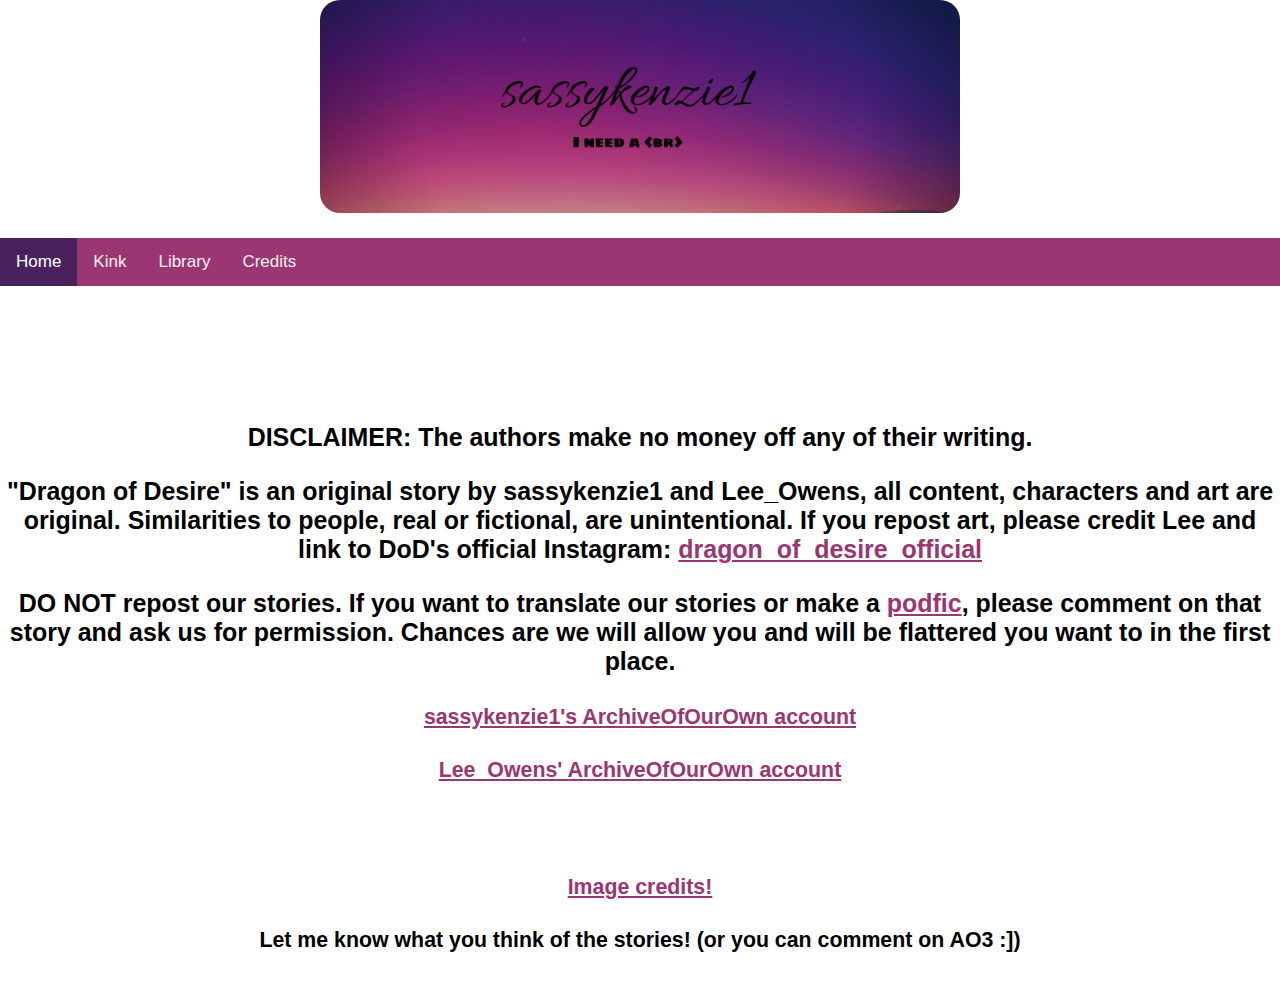
<file: library.html>
<!DOCTYPE html>
<html>
<head>
  <title>I need a <br> - Library</title>
  <link rel="shortcut icon" href="Images/ico.ico">
  <header>
    <a href="index.html"><img src="Images/sassykenzie1.png" alt=sassykenzie1 width:"100%"/></a>
    <link rel="stylesheet" href="library.css">
    <link rel="stylesheet" href="style.css">
    <link rel="javascript" href="library.js">
  </header>
</head>

<body>

  <br>

  <div class="topnav" id="myTopnav">
    <a href="index.html" class="active">Home</a>
    <a href="Kink.html">Kink</a>
    <a href="library.html">Library</a>
    <a href="Credits.html">Credits</a>
    <a href="javascript:void(0);" class="icon" onclick="myFunction()">
      <i class="fa fa-bars"></i>
    </a>
  </div>

  <marquee><h1>WARNING: NSFW CONTENT! PROCEED WITH CAUTION!</h1></marquee>
  <h3>DISCLAIMER: The authors make no money off any of their writing.</h3>
  <h3>"Dragon of Desire" is an original story by sassykenzie1 and Lee_Owens, all
    content, characters and art are original. Similarities to people, real or fictional,
    are unintentional. If you repost art, please credit Lee and link to DoD's official
    Instagram: <a href="https://www.instagram.com/dragon_of_desire_official/?hl=en">dragon_of_desire_official</a></h3>
  <h3>DO NOT repost our stories. If you want to translate our stories or make a <a href="https://fanlore.org/wiki/Podfic">podfic</a>, please comment on
    that story and ask us for permission. Chances are we will allow you and will be flattered you want to in the first place.</h3>
  <h4><a href="https://archiveofourown.org/users/sassykenzie1">sassykenzie1's ArchiveOfOurOwn account</a></h4>
  <h4><a href="https://archiveofourown.org/users/Lee_Owens/pseuds/Lee_Owens">Lee_Owens' ArchiveOfOurOwn account</a></h4>

  <div class="content">
        <ul class="library"></ul>
        <div class="overlay-page"></div>
        <div class="overlay-summary"></div>
    </div>


<!--<table>
  	<tr>
  		<td>
      	<div style="width:image 100%; font-size:90%; text-align:center;"><img align="center" width="100%" height="100%" src="Images/Dragon.png" alt="Dragon" style="padding-bottom:0.5em;" /><a href="https://archiveofourown.org/works/17004561/chapters/39976206">"Dragon of Desire" by sassykenzie1 & Lee_Owens</div>
      </td>
  		<td>
        <div style="width:image 100%; font-size:90%; text-align:center;"><img align="center" width="100%" height="100%" src="Images/Volleyball Monthly.jpg" alt="Volleyball Monthly" style="padding-bottom:0.5em;" /><a href="https://archiveofourown.org/works/11537148">"Volleyball Monthly" by sassykenzie1, a Haikyuu!! fanfiction</div>
      </td>
      <td>
        <div style="width:image 100%; font-size:90%; text-align:center;"><img align="center" width="100%" height="100%" src="Images/Weak.jpg" alt="Weak" style="padding-bottom:0.5em;" /><a href="https://archiveofourown.org/works/10758600">"Weak" by sassykenzie1, a BTS fanfiction</div>
      </td>
    </tr>
    <tr>
  		<td>
      	<div style="width:image 100%; font-size:90%; text-align:center;"><img align="center" width="100%" height="100%" src="Images/Stubborn.jpg" alt="Stubborn" style="padding-bottom:0.5em;" /><a href="https://archiveofourown.org/works/10763259">"Stubborn" by sassykenzie1, a BTS fanfiction</div>
      </td>
  		<td>
        <div style="width:image 100%; font-size:90%; text-align:center;"><img align="center" width="100%" height="100%" src="Images/Car.jpg" alt="Car" style="padding-bottom:0.5em;" /><a href="https://archiveofourown.org/works/10924584">"Hot Car Ride" by sassykenzie1 & i_is_snake, a BTS fanfiction</div>
      </td>
      <td>
        <div style="width:image 100%; font-size:90%; text-align:center;"><img align="center" width="100%" height="100%" src="Images/FTM.jpg" alt="FTM" style="padding-bottom:0.5em;" /><a href="https://archiveofourown.org/works/10926657">"It Started With a Fall" by sassykenzie1, a Freak the Mighty fanfiction</div>
      </td>
    </tr>
    <tr>
  		<td>
        <div style="width:image 100%; font-size:90%; text-align:center;"><img align="center" width="100%" height="100%" src="Images/V.jpg" alt="V" style="padding-bottom:0.5em;" /><a href="https://archiveofourown.org/works/11089071/chapters/24737175">"사랑해,하지만 충분하니?" by sassykenzie1, a BTS fanfiction</div>
      </td>
  		<td>
        <div style="width:image 100%; font-size:90%; text-align:center;"><img align="center" width="100%" height="100%" src="Images/Discovery.gif" alt="Discovery" style="padding-bottom:0.5em;" /><a href="https://archiveofourown.org/works/16447628/chapters/38514269">"Discovery - Dean Winchester" by sassykenzie1, a Supernatural fanfiction</div>
      </td>
      <td>
        <div style="width:image 100%; font-size:90%; text-align:center;"><img align="center" width="100%" height="100%" src="Images/Daddy.jpg" alt="Daddy" style="padding-bottom:0.5em;" /><a href="https://archiveofourown.org/works/16617713">"Daddy" by sassykenzie1, a BTS fanfiction</div>
      </td>
    </tr>
    <tr>
  		<td>
        <div style="width:image 100%; font-size:90%; text-align:center;"><img align="center" width="100%" height="100%" src="Images/CourtPee.jpg" alt="CourtPee" style="padding-bottom:0.5em;" /><a href="https://archiveofourown.org/works/16750498">"The Courtroom Scene" by sassykenzie1, an Attack on Titan fanfiction</div>
      </td>
  		<td>
        <div style="width:image 100%; font-size:90%; text-align:center;"><img align="center" width="100%" height="100%" src="Images/Tail.gif" alt="Discovery" style="padding-bottom:0.5em;" /><a href="https://archiveofourown.org/works/17090531">"Tail" by sassykenzie1, a Persona 5 fanfiction</div>
      </td>
      <td>
        <div style="width:image 100%; font-size:90%; text-align:center;"><img align="center" width="100%" height="100%" src="Images/Wet.jpg" alt="Daddy" style="padding-bottom:0.5em;" /><a href="https://archiveofourown.org/works/18570964">"Wet Dreams" by sassykenzie1, a Haikyuu!! fanfiction</div>
      </td>
    </tr>
    <tr>
  		<td>
        <div style="width:image 100%; font-size:90%; text-align:center;"><img align="center" width="100%" height="100%" src="Images/Ryuann.jpg" alt="" style="padding-bottom:0.5em;" /><a href="https://archiveofourown.org/works/20942111">"Kinktober Day 01 - Masks" by sassykenzie1, a Persona 5 fanfiction</div>
      </td>
  		<td>
        <div style="width:image 100%; font-size:90%; text-align:center;"><img align="center" width="100%" height="100%" src="Images/02Watersports.jpg" alt="" style="padding-bottom:0.5em;" /><a href="https://archiveofourown.org/works/20956649">"Kinktober Day 02 - Watersports" by sassykenzie1, a Final Fantasy XV fanfiction</div>
      </td>
      <td>
        <div style="width:image 100%; font-size:90%; text-align:center;"><img align="center" width="100%" height="100%" src="Images/03Sensory.jpg" alt="" style="padding-bottom:0.5em;" /><a href="https://archiveofourown.org/works/20980652">"Kinktober Day 03 - Sensory Deprivation" by sassykenzie1, an Attack on Titan fanfiction</div>
      </td>
    </tr>
    <tr>
  		<td>
        <div style="width:image 100%; font-size:90%; text-align:center;"><img align="center" width="100%" height="100%" src="Images/04Spanking.jpg" alt="" style="padding-bottom:0.5em;" /><a href="https://archiveofourown.org/works/21231179">"Kinktober Day 04 - Spanking" by sassykenzie1, a Legend of Zelda: Breath of the Wild fanfiction</div>
      </td>
  		<td>
        <div style="width:image 100%; font-size:90%; text-align:center;"><img align="center" width="100%" height="100%" src="Images/05Shotgunning.jpg" alt="" style="padding-bottom:0.5em;" /><a href="https://archiveofourown.org/works/21231518">"Kinktober Day 05 - Shotgunning" by sassykenzie1, a Be More Chill fanfiction</div>
      </td>
      <td>
        <div style="width:image 100%; font-size:90%; text-align:center;"><img align="center" width="100%" height="100%" src="Images/06Daddy.jpg" alt="" style="padding-bottom:0.5em;" /><a href="https://archiveofourown.org/works/21231752">"Kinktober Day 06 - Daddy" by sassykenzie1, a BTS fanfiction</div>
      </td>
    </tr>
    <tr>
  		<td>
        <div style="width:image 100%; font-size:90%; text-align:center;"><img align="center" width="100%" height="100%" src="Images/07Body.jpg" alt="" style="padding-bottom:0.5em;" /><a href="https://archiveofourown.org/works/21232055">"Kinktober Day 07 - Body Swap" by sassykenzie1, a Haikyuu!! fanfiction</div>
      </td>
  		<td>
        <div style="width:image 100%; font-size:90%; text-align:center;"><img align="center" width="100%" height="100%" src="Images/08Hate.jpg" alt="" style="padding-bottom:0.5em;" /><a href="https://archiveofourown.org/works/21232190">"Kinktober Day 08 - Hate-Fucking/Angry Sex" by sassykenzie1, a My Hero Academia fanfiction</div>
      </td>
      <td>
        <div style="width:image 100%; font-size:90%; text-align:center;"><img align="center" width="100%" height="100%" src="Images/09Bondage.jpg" alt="" style="padding-bottom:0.5em;" /><a href="https://archiveofourown.org/works/21232997">"Kinktober Day 09 - Bondage" by sassykenzie1, an Elder Scrolls V: Skyrim fanfiction</div>
      </td>
    </tr>
    <tr>
  		<td>
        <div style="width:image 100%; font-size:90%; text-align:center;"><img align="center" width="100%" height="100%" src="Images/10Hair.jpg" alt="" style="padding-bottom:0.5em;" /><a href="https://archiveofourown.org/works/21238253">"Kinktober Day 10 - Hair-Pulling" by sassykenzie1, a Howl's Moving Castle fanfiction</div>
      </td>
  		<td>
        <div style="width:image 100%; font-size:90%; text-align:center;"><img align="center" width="100%" height="100%" src="Images/11Cross.jpg" alt="" style="padding-bottom:0.5em;" /><a href="https://archiveofourown.org/works/21242648">"Kinktober Day 11 - Cross-Dressing" by sassykenzie1, an Assassination Classroom fanfiction</div>
      </td>
      <td>
        <div style="width:image 100%; font-size:90%; text-align:center;"><img align="center" width="100%" height="100%" src="Images/12Pet.jpg" alt="" style="padding-bottom:0.5em;" /><a href="https://archiveofourown.org/works/21243023">"Kinktober Day 12 - Pet Play" by sassykenzie1, an EXO fanfiction</div>
      </td>
    </tr>
    <tr>
  		<td>
        <div style="width:image 100%; font-size:90%; text-align:center;"><img align="center" width="100%" height="100%" src="Images/13Gags.jpg" alt="" style="padding-bottom:0.5em;" /><a href="https://archiveofourown.org/works/21243191">"Kinktober Day 13 - Gags" by sassykenzie1, a Killing Stalking fanfiction</div>
      </td>
  		<td>
        <div style="width:image 100%; font-size:90%; text-align:center;"><img align="center" width="100%" height="100%" src="Images/14Choking.jpg" alt="" style="padding-bottom:0.5em;" /><a href="https://archiveofourown.org/works/21246194">"Kinktober Day 14 - Asphyxiation" by sassykenzie1, a Spider-Man fanfiction</div>
      </td>
      <td>
        <div style="width:image 100%; font-size:90%; text-align:center;"><img align="center" width="100%" height="100%" src="Images/15Uniforms.jpg" alt="" style="padding-bottom:0.5em;" /><a href="https://archiveofourown.org/works/21246446">"Kinktober Day 15 - Uniforms" by sassykenzie1, a Yandere Simulator fanfiction</div>
      </td>
    </tr>
    <tr>
  		<td>
        <div style="width:image 100%; font-size:90%; text-align:center;"><img align="center" width="100%" height="100%" src="Images/16Frottage.jpg" alt="" style="padding-bottom:0.5em;" /><a href="https://archiveofourown.org/works/21246668">"Kinktober Day 16 - Frottage" by sassykenzie1, a Resident Evil fanfiction</div>
      </td>
  		<td>
        <div style="width:image 100%; font-size:90%; text-align:center;"><img align="center" width="100%" height="100%" src="Images/17Mas18Lat19Pub.jpg" alt="" style="padding-bottom:0.5em;" /><a href="https://archiveofourown.org/works/21246962">"Kinktober Days 17/18/19 - Masturbation/Latex/Public" by sassykenzie1, a Miraculous Ladybug fanfiction</div>
      </td>
      <td>
        <div style="width:image 100%; font-size:90%; text-align:center;"><img align="center" width="100%" height="100%" src="Images/20Dir21Buk22Han.jpg" alt="" style="padding-bottom:0.5em;" /><a href="https://archiveofourown.org/works/21247484">"Kinktober Day 20/21/22 - Dirty Talk/Bukkake/Hand Jobs" by sassykenzie1, a Riverdale fanfiction</div>
      </td>
    </tr>
    <tr>
  		<td>
        <div style="width:image 100%; font-size:90%; text-align:center;"><img align="center" width="100%" height="100%" src="Images/23Shibari.jpg" alt="" style="padding-bottom:0.5em;" /><a href="https://archiveofourown.org/works/21257564">"Kinktober Day 23 - Shibari" by sassykenzie1, an Assassin's Creed Syndicate fanfiction</div>
      </td>
  		<td>
        <div style="width:image 100%; font-size:90%; text-align:center;"><img align="center" width="100%" height="100%" src="Images/24Lapdances.jpg" alt="" style="padding-bottom:0.5em;" /><a href="https://archiveofourown.org/works/21276914">"Kinktober Day 24 - Lapdances" by sassykenzie1, a Black Butler fanfiction</div>
      </td>
      <td>
        <div style="width:image 100%; font-size:90%; text-align:center;"><img align="center" width="100%" height="100%" src="Images/25Olf26Rol.jpg" alt="" style="padding-bottom:0.5em;" /><a href="https://archiveofourown.org/works/21277256">"Kinktober Days 25/26 - Olfactophilia (Scent)/Roleplay" by sassykenzie1, a Buzzfeeed Unsolved fanfiction</div>
      </td>
    </tr>
    <tr>
  		<td>
        <div style="width:image 100%; font-size:90%; text-align:center;"><img align="center" width="100%" height="100%" src="Images/27Exh28Omo.jpg" alt="" style="padding-bottom:0.5em;" /><a href="https://archiveofourown.org/works/21278318">"Kinktober Days 27/28 - Exhibitionism/Omorashi" by sassykenzie1, a Supernatural fanfiction</div>
      </td>
  		<td>
        <div style="width:image 100%; font-size:90%; text-align:center;"><img align="center" width="100%" height="100%" src="Images/29Glo30Swa.jpg" alt="" style="padding-bottom:0.5em;" /><a href="https://archiveofourown.org/works/21410140">"Kinktober Days 29/30 - Glory Holes/Swallowing" by sassykenzie1, a GOT7 fanfiction</div>
      </td>
      <td>
        <div style="width:image 100%; font-size:90%; text-align:center;"><img align="center" width="100%" height="100%" src="Images/31Any.jpg" alt="" style="padding-bottom:0.5em;" /><a href="https://archiveofourown.org/works/21410800">"Kinktober Days 31 - Any combination (Masutrbation/Voyeurism)" by sassykenzie1, a Blush Blush fanfiction</div>
      </td>
    </tr>
    <tr>
  		<td>
        <div style="width:image 100%; font-size:90%; text-align:center;"><img align="center" width="100%" height="100%" src="Images/Omo01Magic.jpg" alt="" style="padding-bottom:0.5em;" /><a href="https://archiveofourown.org/works/21419773">"Omovember Day 01 - A Curse or Magic Made Them Do It" by sassykenzie1, a Supernatural fanfiction</div>
      </td>
  		<td>
        <div style="width:image 100%; font-size:90%; text-align:center;"><img align="center" width="100%" height="100%" src="Images/Omo02Sex.jpg" alt="" style="padding-bottom:0.5em;" /><a href="https://archiveofourown.org/works/21425584">"Omovember Day 02 - Desperate During Sex (Or Other Intimate Activity)" by sassykenzie1, a Persona 5 fanfiction</div>
      </td>
      <td>
        <div style="width:image 100%; font-size:90%; text-align:center;"><img align="center" width="100%" height="100%" src="Images/Omo03Night.jpg" alt="" style="padding-bottom:0.5em;" /><a href="https://archiveofourown.org/works/21449269">"Omovember Day 03 - Desperate in the Middle of The Night" by sassykenzie1, a BTS fanfiction</div>
      </td>
    </tr>
    <tr>
  		<td>
        <div style="width:image 100%; font-size:90%; text-align:center;"><img align="center" width="100%" height="100%" src="Images/Omo04Perform.jpg" alt="" style="padding-bottom:0.5em;" /><a href="https://archiveofourown.org/works/21514990">"Omovember Day 04 - During a Presentation or Performance" by sassykenzie1, a GOT7 fanfiction</div>
      </td>
  		<td>
        <div style="width:image 100%; font-size:90%; text-align:center;"><img align="center" width="100%" height="100%" src="Images/Omo05Driver.jpg" alt="" style="padding-bottom:0.5em;" /><a href="https://archiveofourown.org/works/21524557">"Omovember Day 05 - Desperate in the Driver’s Seat" by sassykenzie1, a Voltron: Legendary Defender fanfiction</div>
      </td>
      <td>
        <div style="width:image 100%; font-size:90%; text-align:center;"><img align="center" width="100%" height="100%" src="Images/Omo06Allowed.jpg" alt="" style="padding-bottom:0.5em;" /><a href="https://archiveofourown.org/works/21601129">"Omovember Day 06 - Not Allowed to Go" by sassykenzie1, a Haikyuu!! fanfiction</div>
      </td>
    </tr>
    <tr>
  		<td>
        <div style="width:image 100%; font-size:90%; text-align:center;"><img align="center" width="100%" height="100%" src="Images/Omo07Walk.jpg" alt="" style="padding-bottom:0.5em;" /><a href="https://archiveofourown.org/works/21616666">"Omovember Day 07 - Need to Go While on a Walk/Walking Home" by sassykenzie1, a Legend of Zelda: Breath of the Wild fanfiction</div>
      </td>
  		<td>
        <div style="width:image 100%; font-size:90%; text-align:center;"><img align="center" width="100%" height="100%" src="Images/Omo08Costume.jpg" alt="" style="padding-bottom:0.5em;" /><a href="https://archiveofourown.org/works/21693154">"Omovember Day 08 - Desperate While in Costume" by sassykenzie1, a My Hero Academia fanfiction</div>
      </td>
      <td>
        <div style="width:image 100%; font-size:90%; text-align:center;"><img align="center" width="100%" height="100%" src="Images/Omo09Class.jpg" alt="" style="padding-bottom:0.5em;" /><a href="https://archiveofourown.org/works/21711265">"Omovember Day 09 - At School/In Class" by sassykenzie1, a Harry Potter fanfiction</div>
      </td>
    </tr>
    <tr>
  		<td>
        <div style="width:image 100%; font-size:90%; text-align:center;"><img align="center" width="100%" height="100%" src="Images/Omo10Urg11Air.jpg" alt="" style="padding-bottom:0.5em;" /><a href="https://archiveofourown.org/works/21711928">"Omovember Days 10/11 - Urgent, But the Available Bathroom Is Not Up To Par/Desperate on An Airplane" by sassykenzie1, a Mystic Messenger fanfiction</div>
      </td>
  		<td>
        <div style="width:image 100%; font-size:90%; text-align:center;"><img align="center" width="100%" height="100%" src="Images/Omo12Mas13Bea.jpg" alt="" style="padding-bottom:0.5em;" /><a href="https://archiveofourown.org/works/21712423">"Omovember Day 12/13 - During a Massage/At the Beach" by sassykenzie1, a Free! fanfiction</div>
      </td>
      <td>
        <div style="width:image 100%; font-size:90%; text-align:center;"><img align="center" width="100%" height="100%" src="Images/Omo14Diuretic.jpg" alt="" style="padding-bottom:0.5em;" /><a href="https://archiveofourown.org/works/21713398">"Omovember Day 14 - Experiencing Unexpected Diuretic Effects" by sassykenzie1, a Riverdale fanfiction</div>
      </td>
    </tr>
    <tr>
  		<td>
        <div style="width:image 100%; font-size:90%; text-align:center;"><img align="center" width="100%" height="100%" src="Images/Omo15Dare.jpg" alt="" style="padding-bottom:0.5em;" /><a href="https://archiveofourown.org/works/21713662">"Omovember Day 15 - Wetting On a Dare" by sassykenzie1, a Haikyuu!! fanfiction</div>
      </td>
  		<td>
        <div style="width:image 100%; font-size:90%; text-align:center;"><img align="center" width="100%" height="100%" src="Images/Omo16Date17Plant.jpg" alt="" style="padding-bottom:0.5em;" /><a href="https://archiveofourown.org/works/21732415">"Omovember Days 16/17 - Desperate During a Date/Relieving Themselves in a Garden or Potted Plant" by sassykenzie1, a B Gata H Kei fanfiction</div>
      </td>
      <td>
        <div style="width:image 100%; font-size:90%; text-align:center;"><img align="center" width="100%" height="100%" src="Images/Omo18Desperate19Assistance.jpg" alt="" style="padding-bottom:0.5em;" /><a href="https://archiveofourown.org/works/21738061">"Omovember Days 18/19 - Desperate Pee Dream/Desperate, and Needing Assistance" by sassykenzie1, a My Hero Academia fanfiction</div>
      </td>
    </tr>
    <tr>
  		<td>
        <div style="width:image 100%; font-size:90%; text-align:center;"><img align="center" width="100%" height="100%" src="Images/Omo20Plan21Hiding.jpg" alt="" style="padding-bottom:0.5em;" /><a href="https://archiveofourown.org/works/21738160">"Omovember Days 20/21 - Deliberate Wetting, as Part of a Larger Plan or Goal/Desperate While Hiding" by sassykenzie1, a Voltron: Legendary Defender fanfiction</div>
      </td>
  		<td>
        <div style="width:image 100%; font-size:90%; text-align:center;"><img align="center" width="100%" height="100%" src="Images/Omo22Fight23Water.png" alt="" style="padding-bottom:0.5em;" /><a href="https://archiveofourown.org/works/21738283">"Omovember Days 22/23 - Need to Go During a Fight/In a Boat/on the Water" by sassykenzie1, a Fairy Tail fanfiction</div>
      </td>
      <td>
        <div style="width:image 100%; font-size:90%; text-align:center;"><img align="center" width="100%" height="100%" src="Images/placeholder.jpg" alt="" style="padding-bottom:0.5em;" /><a href="https://archiveofourown.org/works/21738718">"Omovember Days 24/25 - While Camping/Telling a Story of an Incident" by sassykenzie1, a Pokemon fanfiction</div>
      </td>
    </tr>
    <tr>
  		<td>
        <div style="width:image 100%; font-size:90%; text-align:center;"><img align="center" width="100%" height="100%" src="Images/placeholder.jpg" alt="" style="padding-bottom:0.5em;" /><a href="https://archiveofourown.org/works/21739234">"Omovember Days 26/27 - Desperate While on the Phone/Video Chat/Deliberate Holding as Part of a Game" by sassykenzie1, a Mystic Messenger fanfiction</div>
      </td>
  		<td>
        <div style="width:image 100%; font-size:90%; text-align:center;"><img align="center" width="100%" height="100%" src="Images/placeholder.jpg" alt="" style="padding-bottom:0.5em;" /><a href="https://archiveofourown.org/works/21739375">"Omovember Days 28/29 - Interrupted on the Way to the Bathroom/Surprised or Scared (into Wetting/While Desperate)" by sassykenzie1, a GOT7 fanfiction</div>
      </td>
      <td>
        <div style="width:image 100%; font-size:90%; text-align:center;"><img align="center" width="100%" height="100%" src="Images/placeholder.jpg" alt="" style="padding-bottom:0.5em;" /><a href="https://archiveofourown.org/works/21739489">"Omovember Day 30 - Free Choice (Wetting as a Masturbation Tool)" by sassykenzie1, a Buzzfeed Unsolved fanfiction</div>
      </td>
    </tr>
    <tr>
  		<td>
        <div style="width:image 100%; font-size:90%; text-align:center;"><img align="center" width="100%" height="100%" src="Images/placeholder.jpg" alt="" style="padding-bottom:0.5em;" /><a href="https://archiveofourown.org/works/21778963">"12 Days of Christmas Day 1 - Food" by sassykenzie1, a BTS fanfiction</div>
      </td>
  		<td>
        <div style="width:image 100%; font-size:90%; text-align:center;"><img align="center" width="100%" height="100%" src="Images/placeholder.jpg" alt="" style="padding-bottom:0.5em;" /><a href="https://archiveofourown.org/works/21798772">"12 Days of Christmas Day 2 - Cute Animals" by sassykenzie1, a GOT7 fanfiction</div>
      </td>
      <td>
        <div style="width:image 100%; font-size:90%; text-align:center;"><img align="center" width="100%" height="100%" src="Images/placeholder.jpg" alt="" style="padding-bottom:0.5em;" /><a href="https://archiveofourown.org/works/21816040">"12 Days of Christmas Day 3 - Threesomes" by sassykenzie1, a Persona 5 fanfiction</div>
      </td>
    </tr>
    <tr>
  		<td>
        <div style="width:image 100%; font-size:90%; text-align:center;"><img align="center" width="100%" height="100%" src="Images/placeholder.jpg" alt="" style="padding-bottom:0.5em;" /><a href="https://archiveofourown.org/works/21816355">"12 Days of Christmas Day 4 - Black" by sassykenzie1, a BTS fanfiction</div>
      </td>
  		<td>
        <div style="width:image 100%; font-size:90%; text-align:center;"><img align="center" width="100%" height="100%" src="Images/placeholder.jpg" alt="" style="padding-bottom:0.5em;" /><a href="https://archiveofourown.org/works/21851035">"12 Days of Christmas Day 5 - Marriage" by sassykenzie1, a Persona 5 fanfiction</div>
      </td>
      <td>
        <div style="width:image 100%; font-size:90%; text-align:center;"><img align="center" width="100%" height="100%" src="Images/placeholder.jpg" alt="" style="padding-bottom:0.5em;" /><a href="https://archiveofourown.org/works/21879208">"12 Days of Christmas Day 6 - Breakfast" by sassykenzie1, a BTS fanfiction</div>
      </td>
    </tr>
    <tr>
  		<td>
        <div style="width:image 100%; font-size:90%; text-align:center;"><img align="center" width="100%" height="100%" src="Images/placeholder.jpg" alt="" style="padding-bottom:0.5em;" /><a href="https://archiveofourown.org/works/21879298">"12 Days of Christmas Day 7 - Swimming/Water" by sassykenzie1, a Free! fanfiction</div>
      </td>
  		<td>
        <div style="width:image 100%; font-size:90%; text-align:center;"><img align="center" width="100%" height="100%" src="Images/placeholder.jpg" alt="" style="padding-bottom:0.5em;" /><a href="https://archiveofourown.org/works/21900184">"12 Days of Christmas Day 8 - Fantasy" by sassykenzie1, a My Hero Academia fanfiction</div>
      </td>
      <td>
        <div style="width:image 100%; font-size:90%; text-align:center;"><img align="center" width="100%" height="100%" src="Images/placeholder.jpg" alt="" style="padding-bottom:0.5em;" /><a href="https://archiveofourown.org/works/21900253">"12 Days of Christmas Day 9 - Dancing" by sassykenzie1, a BTS fanfiction</div>
      </td>
    </tr>
    <tr>
  		<td>
        <div style="width:image 100%; font-size:90%; text-align:center;"><img align="center" width="100%" height="100%" src="Images/placeholder.jpg" alt="" style="padding-bottom:0.5em;" /><a href="https://archiveofourown.org/works/22013959">"12 Days of Christmas Day 10 - Blantantly Gay" by sassykenzie1, a BTS fanfiction</div>
      </td>
  		<td>
        <div style="width:image 100%; font-size:90%; text-align:center;"><img align="center" width="100%" height="100%" src="Images/placeholder.jpg" alt="" style="padding-bottom:0.5em;" /><a href="https://archiveofourown.org/works/22014469">"12 Days of Christmas Day 11 - Horny" by sassykenzie1, a BTS fanfiction</div>
      </td>
      <td>
        <div style="width:image 100%; font-size:90%; text-align:center;"><img align="center" width="100%" height="100%" src="Images/placeholder.jpg" alt="" style="padding-bottom:0.5em;" /><a href="https://archiveofourown.org/works/22021834">"12 Days of Christmas Day 12 - Christmas" by sassykenzie1, a BTS fanfiction</div>
      </td>
    </tr>
    <tr>
  		<td>
        <div style="width:image 100%; font-size:90%; text-align:center;"><img align="center" width="100%" height="100%" src="Images/placeholder.jpg" alt="" style="padding-bottom:0.5em;" /><a href="https://archiveofourown.org/works/23377165">"Fatherhood" by sassykenzie1, a Persona 5 fanfiction</div>
      </td>
  		<td>
        <div style="width:image 100%; font-size:90%; text-align:center;"><img align="center" width="100%" height="100%" src="Images/placeholder.jpg" alt="" style="padding-bottom:0.5em;" /><a href="https://archiveofourown.org/works/24622504/chapters/59484871">"untitled #1" by sassykenzie1, a Haikyuu!! fanfiction</div>
      </td>
      <td>
        <div style="width:image 100%; font-size:90%; text-align:center;"><img align="center" width="100%" height="100%" src="Images/placeholder.jpg" alt="" style="padding-bottom:0.5em;" /><a href="https://archiveofourown.org/works/24623035/chapters/59486083">"untitled #2" by sassykenzie1, a Haikyuu!! fanfiction</div>
      </td>
    </tr>
    <tr>
  		<td>
        <div style="width:image 100%; font-size:90%; text-align:center;"><img align="center" width="100%" height="100%" src="Images/placeholder.jpg" alt="" style="padding-bottom:0.5em;" /><a href="https://archiveofourown.org/works/24623389">"untitled #9" by sassykenzie1, a Free! fanfiction</div>
      </td>
  		<td>
        <div style="width:image 100%; font-size:90%; text-align:center;"><img align="center" width="100%" height="100%" src="Images/placeholder.jpg" alt="" style="padding-bottom:0.5em;" /><a href="https://archiveofourown.org/works/25187062/chapters/61040425">"Present" by sassykenzie1, a BTS fanfiction</div>
      </td>
      <td>
        <div style="width:image 100%; font-size:90%; text-align:center;"><img align="center" width="100%" height="100%" src="Images/placeholder.jpg" alt="" style="padding-bottom:0.5em;" /><a href="https://archiveofourown.org/works/25851481">"Regret" by sassykenzie1, an Attack on Titan fanfiction</div>
      </td>
    </tr>
  </table>-->

<br>
<h4><a href="ImageCredit.html">Image credits!</a></h4>


<h4>Let me know what you think of the stories! (or you can comment on AO3 :])</h4>

<div id="disqus_thread"></div>
<script>

/**
*  RECOMMENDED CONFIGURATION VARIABLES: EDIT AND UNCOMMENT THE SECTION BELOW TO INSERT DYNAMIC VALUES FROM YOUR PLATFORM OR CMS.
*  LEARN WHY DEFINING THESE VARIABLES IS IMPORTANT: https://disqus.com/admin/universalcode/#configuration-variables*/
/*
var disqus_config = function () {
this.page.url = PAGE_URL;  // Replace PAGE_URL with your page's canonical URL variable
this.page.identifier = PAGE_IDENTIFIER; // Replace PAGE_IDENTIFIER with your page's unique identifier variable
};
*/
(function() { // DON'T EDIT BELOW THIS LINE
var d = document, s = d.createElement('script');
s.src = 'https://sassykenzie1.disqus.com/embed.js';
s.setAttribute('data-timestamp', +new Date());
(d.head || d.body).appendChild(s);
})();
</script>
<noscript>Please enable JavaScript to view the <a href="https://disqus.com/?ref_noscript">comments powered by Disqus.</a></noscript>
<script id="dsq-count-scr" src="//sassykenzie1.disqus.com/count.js" async></script>

</body>
</html>
</file>
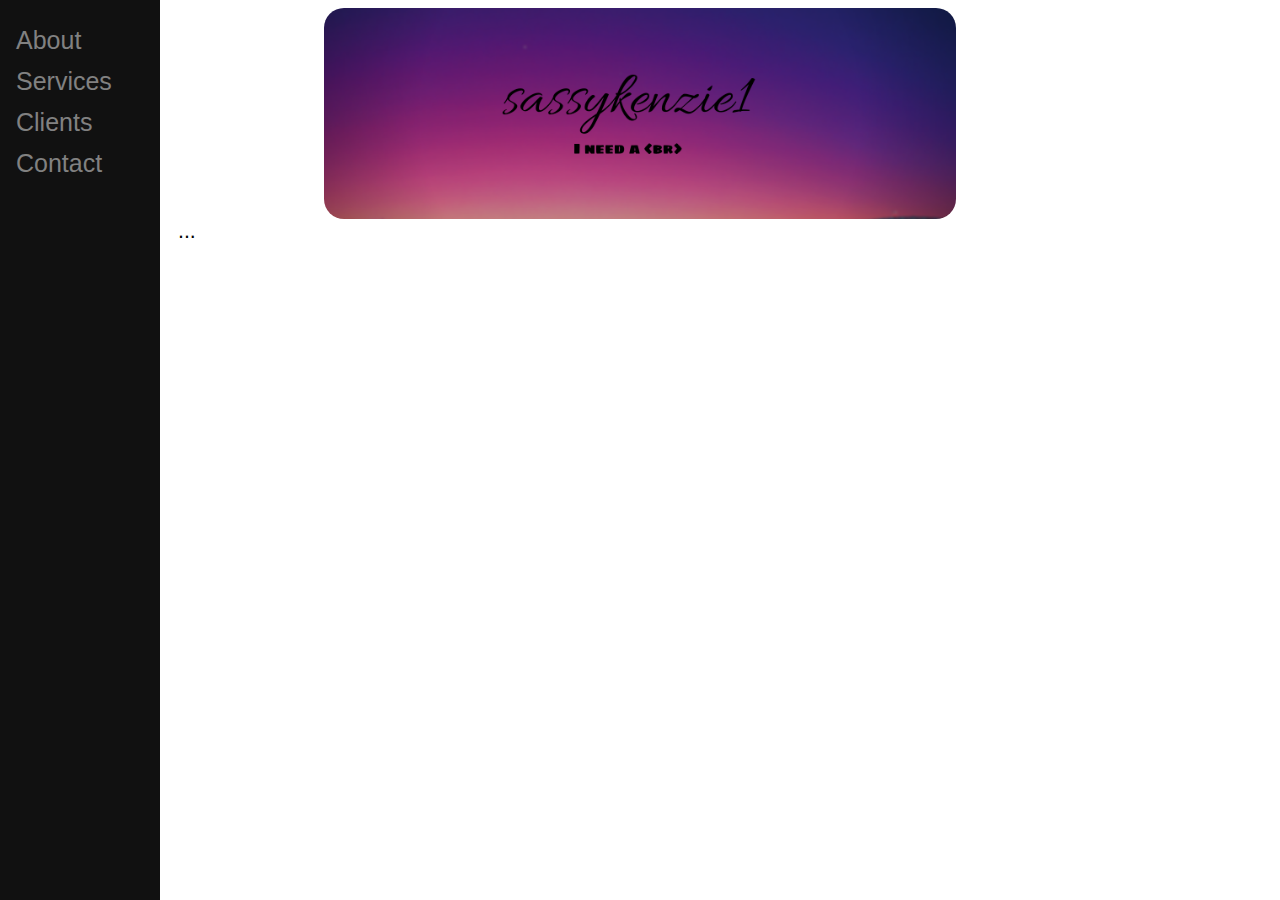
<file: test.html>
<!DOCTYPE html>
<html>
<head>
  <title>I need a <br> - Home</title>
  <link rel="shortcut icon" href="ico.ico">
  <header>
    <img src="Images/sassykenzie1.png" alt=sassykenzie1 width:"100%">
    <link rel="stylesheet" href="style.css">
    <link rel="shortcut icon" href="Images/ico.ico">
  </header>
</head>
<body>

  <!-- Side navigation -->
<div class="sidenav">
  <a href="#">About</a>
  <a href="#">Services</a>
  <a href="#">Clients</a>
  <a href="#">Contact</a>
</div>

<!-- Page content -->
<div class="main">
  ...
</div>

</body>
</html>
</file>
<file: style.css>
body {
	font-size: 16pt;
	color: black;
	background-color: #ffffff;
	font-family: Arial
}
h1 {
	color: black;
	background-color: #ffffff;
	text-align: center;
}
h2 {
	color: black;
	background-color: #ffffff;
	text-align: center;
}
h3 {
  color: black;
  background-color: #ffffff;
  text-align: center
}
h3 {
  color: black;
  background-color: #ffffff;
  text-align: center
}
h4 {
  color: black;
  background-color: #ffffff;
  text-align: center
}
h5 {
	color: black;
	background-color: #ffffff;
	text-align: center
}
ol {
	color: black;
	background-color: #ffffff;
	text-align: center
}
li {
	color: black;
	background-color: #ffffff;
	text-align: center
}
a:link {
	color: #9A3671
}
a:visited {
	color: #49225C
}
button {
  background-color: #FFB6AF;
  border: none;
	display: flex;
  color: black;
  font-family: Arial;
  padding: 15px 32px;
  text-decoration: none;
  font-size: 20px;
	width: 100%;
  -webkit-transition-duration: 0.4s; /* Safari */
  transition-duration: 0.4s;
}
button:hover {
  background-color: white;
  color: black;
}
img {
  border-radius: 20px;
	display: block;
	margin-left: auto;
	margin-right: auto;
	max-width: 50%;
	max-height: 50%;
}

/* The sidebar menu */
.sidenav {
  height: 100%; /* Full-height: remove this if you want "auto" height */
  width: 160px; /* Set the width of the sidebar */
  position: fixed; /* Fixed Sidebar (stay in place on scroll) */
  z-index: 1; /* Stay on top */
  top: 0; /* Stay at the top */
  left: 0;
  background-color: #111; /* Black */
  overflow-x: hidden; /* Disable horizontal scroll */
  padding-top: 20px;
}

/* The navigation menu links */
.sidenav a {
  padding: 6px 8px 6px 16px;
  text-decoration: none;
  font-size: 25px;
  color: #818181;
  display: block;
}

/* When you mouse over the navigation links, change their color */
.sidenav a:hover {
  color: #f1f1f1;
}

/* Style page content */
.main {
  margin-left: 160px; /* Same as the width of the sidebar */
  padding: 0px 10px;
}

/* On smaller screens, where height is less than 450px, change the style of the sidebar (less padding and a smaller font size) */
@media screen and (max-height: 450px) {
  .sidenav {padding-top: 15px;}
  .sidenav a {font-size: 18px;}
}

/* Add a black background color to the top navigation */
.topnav {
  background-color: #9a3671;
  overflow: hidden;
}

/* Style the links inside the navigation bar */
.topnav a {
  float: left;
  display: block;
  color: #f2f2f2;
  text-align: center;
  padding: 14px 16px;
  text-decoration: none;
  font-size: 17px;
}

/* Change the color of links on hover */
.topnav a:hover {
  background-color: #ddd;
  color: black;
}

/* Add an active class to highlight the current page */
.topnav a.active {
  background-color: #49225c;
  color: white;
}

/* Hide the link that should open and close the topnav on small screens */
.topnav .icon {
  display: none;
}

/* When the screen is less than 600 pixels wide, hide all links, except for the first one ("Home"). Show the link that contains should open and close the topnav (.icon) */
@media screen and (max-width: 600px) {
  .topnav a:not(:first-child) {display: none;}
  .topnav a.icon {
    float: right;
    display: block;
  }
}

/* The "responsive" class is added to the topnav with JavaScript when the user clicks on the icon. This class makes the topnav look good on small screens (display the links vertically instead of horizontally) */
@media screen and (max-width: 600px) {
  .topnav.responsive {position: relative;}
  .topnav.responsive a.icon {
    position: absolute;
    right: 0;
    top: 0;
  }
  .topnav.responsive a {
    float: none;
    display: block;
    text-align: left;
  }
}
</file>
<file: Kink Generator/style.css>
body {
	font-size: 16pt;
	color: navy;
	background-color: silver;
	font-family: Allura, Calibri, Helvetica, Arial
}
h1 {
	color: white;
	background-color: navy;
	text-align: center;
}
h2 {
	color: navy;
	background-color: silver;
	text-align: center;
}
h3 {
  color: navy;
  background-color: silver;
  text-align: center
}
button {
  background-color:white;
  border: none;
  color: #003366;
  font-family: Allura, Calibri, Helvetica, Arial;
  padding: 15px 32px;
  text-align: center;
  text-decoration: none;
  display: inline-block;
  font-size: 20px;
  width: 100%;
  -webkit-transition-duration: 0.4s; /* Safari */
  transition-duration: 0.4s;
}
button:hover {
  background-color: navy;
  color: white;
}
img {
  border-radius: 20px;
	display: block;
	margin-left: auto;
	margin-right: auto;
	width: 50%;
}
</file>
<file: Homepage/Kink Generator/style.css>
body {
	font-size: 16pt;
	color: navy;
	background-color: silver;
	font-family: Allura, Calibri, Helvetica, Arial
}
h1 {
	color: white;
	background-color: navy;
	text-align: center;
}
h2 {
	color: navy;
	background-color: silver;
	text-align: center;
}
h3 {
  color: navy;
  background-color: silver;
  text-align: center
}
button {
  background-color:white;
  border: none;
  color: #003366;
  font-family: Allura, Calibri, Helvetica, Arial;
  padding: 15px 32px;
  text-align: center;
  text-decoration: none;
  display: inline-block;
  font-size: 20px;
  width: 100%;
  -webkit-transition-duration: 0.4s; /* Safari */
  transition-duration: 0.4s;
}
button:hover {
  background-color: navy;
  color: white;
}
img {
  border-radius: 20px;
	display: block;
	margin-left: auto;
	margin-right: auto;
	width: 50%;
}
</file>
<file: Homepage/Name Generator/style.css>
body {
	font-size: 16pt;
	color: navy;
	background-color: silver;
	font-family: Allura, Calibri, Helvetica, Arial
}
h1 {
	color: white;
	background-color: navy;
	text-align: center;
}
h2 {
	color: navy;
	background-color: silver;
	text-align: center;
}
h3 {
  color: navy;
  background-color: silver;
  text-align: center
}
button {
  background-color:white;
  border: none;
  color: #003366;
  font-family: Allura, Calibri, Helvetica, Arial;
  padding: 15px 32px;
  text-align: center;
  text-decoration: none;
  display: inline-block;
  font-size: 20px;
  width: 100%;
  -webkit-transition-duration: 0.4s; /* Safari */
  transition-duration: 0.4s;
}
button:hover {
  background-color: navy;
  color: white;
}
img {
  border-radius: 20px;
	display: block;
	margin-left: auto;
	margin-right: auto;
	width: 50%;
}
</file>
<file: style1.css>
body {
	font-size: 16pt;
	color: navy;
	background-color: silver;
	font-family: Allura, Calibri, Helvetica, Arial
}
h1 {
	color: white;
	background-color: navy;
	text-align: center;
}
h2 {
	color: navy;
	background-color: silver;
	text-align: center;
}
h3 {
  color: navy;
  background-color: silver;
  text-align: center
}
button {
  background-color:white;
  border: none;
  color: #003366;
  font-family: Allura, Calibri, Helvetica, Arial;
  padding: 15px 32px;
  text-align: center;
  text-decoration: none;
  display: inline-block;
  font-size: 20px;
  width: 100%;
  -webkit-transition-duration: 0.4s; /* Safari */
  transition-duration: 0.4s;
}
button:hover {
  background-color: navy;
  color: white;
}
img {
  border-radius: 20px;
	display: block;
	margin-left: auto;
	margin-right: auto;
	width: 100%;
}
</file>
<file: library.css>
body {
    margin: 0 auto;
    font-family: 'pt sans', sans-serif;
}

.content {
    position: relative; top: 0; left: 0;
    z-index: 1;
}

/*-----------------------------------------------------------------------------*/
/* LIBRARY LIST */
/*-----------------------------------------------------------------------------*/
ul.library {
    margin: 0;
    padding: 0 0 10px 0;
    list-style-type: none;
    overflow: hidden;
}

li.book {
    position: relative; top: 0; left: 0;
    margin: 0;
    padding: 10px;
    float: left;
    width: 140px; height: 224px;
    cursor: pointer;
}
li.book.selected{ z-index: 4;} /* moves selection over page overlay */

/* hover & active */
.book:hover { background-color: #E5E5E5; }
.book:active { background-color: #D9D9D9; }
.book.selected:hover, li.book.selected:active { background-color: transparent;} /* disables user feedback when selected */

/*-----------------------------------------------------------------------------*/
/* BOOK COVERS */
/*-----------------------------------------------------------------------------*/
.book .cover {
    cursor: pointer;
    width: 140px; height:224px;
    box-shadow: 3px 3px 5px rgba(0,0,0,.3);
    filter: progid:DXImageTransform.Microsoft.Blur(PixelRadius=3,MakeShadow=true,ShadowOpacity=0.30);
    zoom: 1;
}

.book .cover img {
    background-color: #e5e5e5;
    width: 140px; height: 224px;
    border-width: 0px; /* border to be later leveraged by animation */
    border-style: solid;
    border-color: #FFFFFF;
}

/* animation start points determined by book position */
.book.selected .cover { position: absolute; top: 10px; }

.book.selected.left-side.first .cover, .book.selected.right-side .cover { left: 10px; right: auto;}
.book.selected.right-side.last .cover , .book.selected.left-side .cover { left: auto; right: 10px;}

/*-----------------------------------------------------------------------------*/
/* SUMMMARY ABSTRACTS */
/*-----------------------------------------------------------------------------*/
li.book .summary {
    display: none;
    cursor: default;
    position: absolute; top: 10px;
    z-index: 4;
    padding: 10px;
    width: 450px; height: 0px;
    overflow: hidden;
}

.summary h1, .summary h2, .summary p { cursor: text;}

.summary h1 {
    font-size: 36px;
    line-height: 42px;
    margin: 0 0 4px 0; padding: 0;
}

.summary h2 {
    font-weight: normal;
    font-style: italic;
    font-size: 24px;
    margin: 0 0 12px 0;
    padding: 0 0 12px 0;
    border-bottom: 2px dotted #999999;
}

.summary p {
    font-size: 18px;
    line-height: 24px;
    margin: 0; padding: 0;
}

/* vertical placement of summary determined by book position*/
.left-side .summary { left: 160px; border-right: 10px solid #D9D9D9; }
.left-side.first .summary { left: 320px; }

.right-side .summary { left: -480px; border-left: 10px solid #D9D9D9; }
.right-side.last .summary { left: -640px; }

/*-----------------------------------------------------------------------------*/
/* PAGE OVERLAYS */
/*-----------------------------------------------------------------------------*/
.overlay-page {
    display: none;
    position: absolute; top: 0; left: 0; right: 0; bottom: 0;
    background-color: #FFFFFF;
    opacity: .7;
    filter: alpha(opacity = 70);
    z-index: 2;
}

.overlay-summary {
    display: none;
    position: absolute; top: 0; left: 0; height: 0px; width: 480px;
    background-color: #E5E5E5;
    opacity: .9;
    filter: alpha(opacity = 90);
    z-index: 3;
}
</file>
